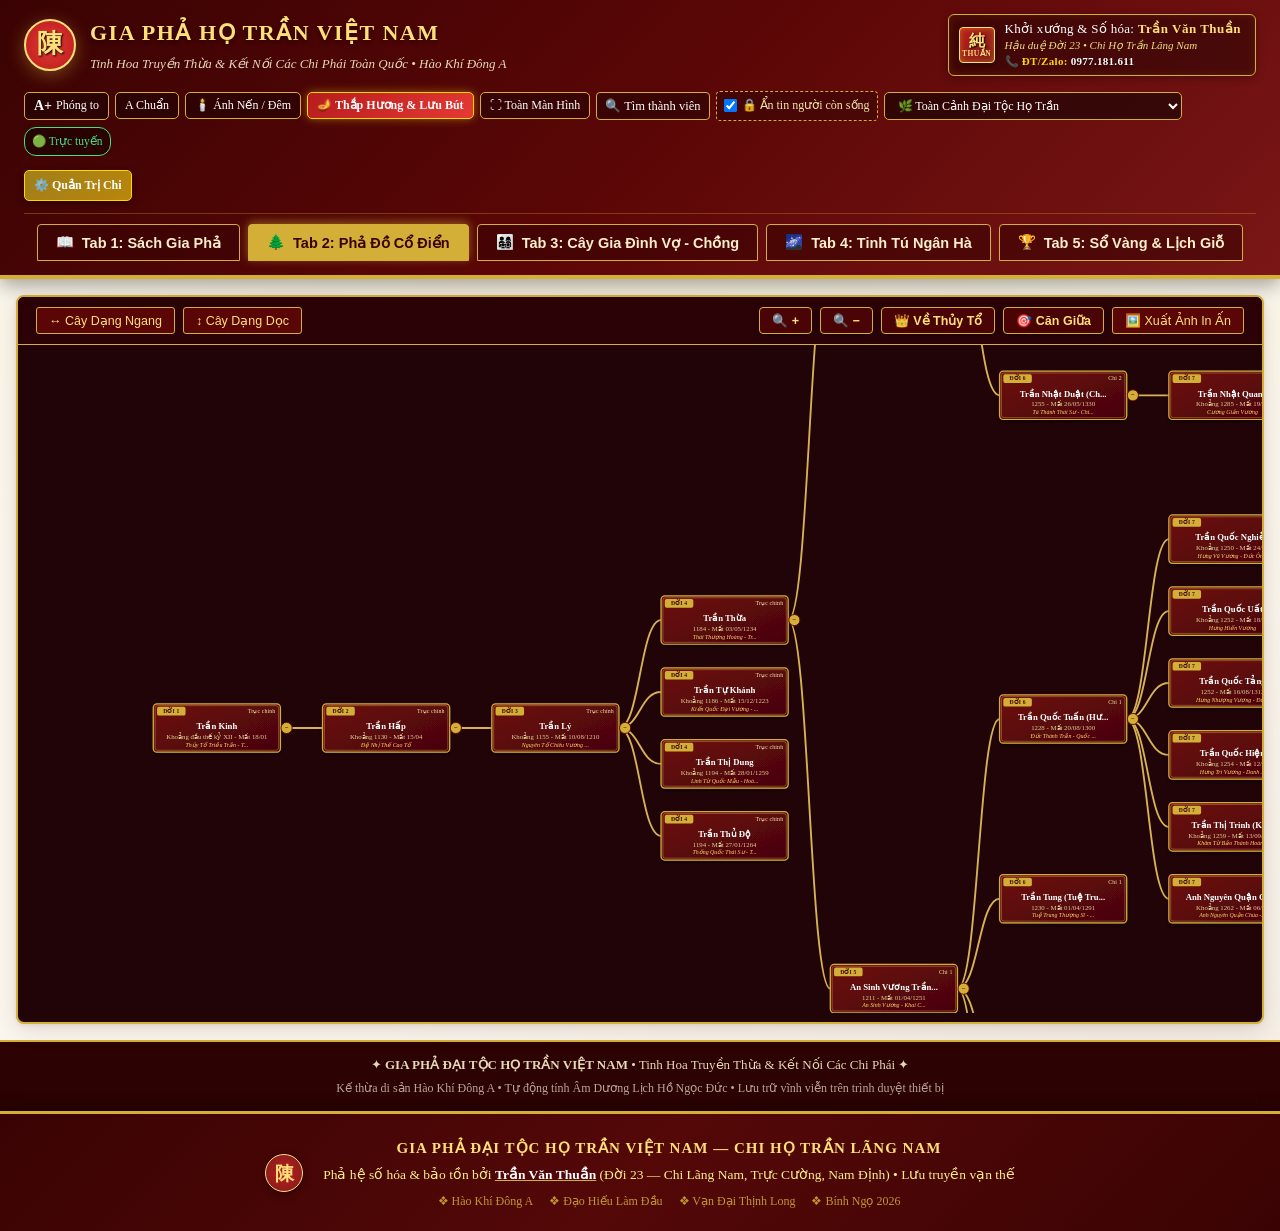
<file: index.html>
<!DOCTYPE html>
<html lang="vi">
<head>
    <meta charset="UTF-8">
    <meta name="viewport" content="width=device-width, initial-scale=1.0, maximum-scale=5.0, user-scalable=yes, viewport-fit=cover">
    <title>GIA PHẢ HỌ TRẦN VIỆT NAM — Tinh Hoa Truyền Thừa & Kết Nối Các Chi Phái</title>
    
    <!-- PWA Web App Manifest & Icons -->
    <link rel="manifest" href="manifest.json">
    <link rel="icon" type="image/svg+xml" href="assets/icon_seal.svg">
    <link rel="alternate icon" href="favicon.ico">
    <link rel="apple-touch-icon" href="assets/icon_192.png">
    <meta name="theme-color" content="#5b0606">
    <meta name="description" content="GIA PHẢ HỌ TRẦN VIỆT NAM — Ứng dụng gia phả số đa nhánh hoạt động 100% ngoại tuyến, kết nối các chi họ Trần toàn quốc.">

    <!-- CSS Modules -->
    <link rel="stylesheet" href="css/style.css">
    <link rel="stylesheet" href="css/modal.css">
    <link rel="stylesheet" href="css/responsive.css">
</head>
<body>

    <!-- ================= HEADER SƠN SON THIẾP VÀNG ================= -->
    <header class="app-header">
        <div class="header-top">
            <div class="brand-section">
                <div class="brand-seal" title="Ấn Tín Họ Trần">
                    <span>陳</span>
                </div>
                <div class="brand-text">
                    <h1>GIA PHẢ HỌ TRẦN VIỆT NAM</h1>
                    <div class="brand-sub">Tinh Hoa Truyền Thừa & Kết Nối Các Chi Phái Toàn Quốc • Hào Khí Đông A</div>
                </div>
            </div>

            <!-- HUY HIỆU TÁC GIẢ GÓC TRÊN BÊN PHẢI (CÂN ĐỐI VỚI ẤN TRÒN CHỮ TRẦN) -->
            <div class="header-author-badge" title="Tác giả khởi xướng &amp; số hóa gia phả">
                <div class="author-seal-square">
                    <span class="seal-char-han">純</span>
                    <span class="seal-sub">THUẦN</span>
                </div>
                <div class="author-badge-text">
                    <div class="author-title">Khởi xướng &amp; Số hóa: <strong class="author-name">Trần Văn Thuần</strong></div>
                    <div class="author-sub">Hậu duệ Đời 23 • Chi Họ Trần Lãng Nam</div>
                    <div class="author-phone">
                        <a href="tel:0977181611" class="author-phone-link" title="Bấm để gọi điện hoặc kết nối Zalo Trần Văn Thuần">📞 ĐT/Zalo: <strong>0977.181.611</strong></a>
                    </div>
                </div>
            </div>

            <!-- THANH TIỆN ÍCH THÔNG MINH -->
            <div class="utility-toolbar">
                <!-- Tăng cỡ chữ người cao tuổi -->
                <button class="util-btn" id="btn-font-plus" title="Tăng kích thước chữ cho người lớn tuổi">
                    <span id="font-size-indicator" style="font-weight: bold; font-size: 14px;">A+</span> Phóng to
                </button>
                <button class="util-btn" id="btn-font-reset" title="Khôi phục cỡ chữ chuẩn">
                    A Chuẩn
                </button>

                <!-- Chế độ Ánh nến ban đêm -->
                <button class="util-btn" id="btn-dark-mode" title="Chuyển chế độ đọc ban đêm / ánh nến">
                    🕯️ Ánh Nến / Đêm
                </button>

                <!-- Thắp hương & Lưu bút online -->
                <button class="util-btn util-btn-incense" id="btn-open-incense" title="Không gian tâm linh bàn thờ tổ">
                    🪔 Thắp Hương & Lưu Bút
                </button>

                <!-- Trình chiếu toàn màn hình -->
                <button class="util-btn" id="btn-fullscreen" title="Trình chiếu toàn màn hình tivi / máy chiếu">
                    ⛶ Toàn Màn Hình
                </button>

                <!-- NÚT TÌM KIẾM NHANH THÀNH VIÊN SỔ XUỐNG THÔNG MINH -->
                <div class="quick-search-wrapper" id="quick-search-wrapper">
                    <button type="button" class="util-btn util-btn-search" id="btn-toggle-quick-search" title="Mở ô tìm nhanh thành viên">
                        🔍 Tìm thành viên
                    </button>

                    <!-- Khung tìm kiếm sổ xuống gọn gàng (Popover) -->
                    <div class="quick-search-popover" id="quick-search-popover" style="display: none;">
                        <div class="quick-search-popover-header">
                            <span class="popover-title">🔍 Tìm Thành Viên Gia Phả</span>
                            <button type="button" class="popover-close-btn" id="btn-close-quick-search" title="Đóng ô tìm kiếm (ESC)">✕</button>
                        </div>
                        <div class="quick-search-box">
                            <input type="text" id="header-quick-search-input" class="quick-search-input" placeholder="Nhập tên cần tìm (VD: Trần Văn Thuần, Trần Văn Khiên)..." autocomplete="off" spellcheck="false" />
                            <button type="button" class="quick-search-clear-btn" id="btn-clear-search" title="Xóa ô tìm kiếm" style="display: none;">✕</button>
                        </div>
                        <!-- Danh sách thả xuống kết quả trực quan -->
                        <div class="quick-search-dropdown" id="quick-search-dropdown" style="display: none;"></div>
                    </div>
                </div>

                <!-- Công tắc bảo mật người còn sống -->
                <label class="privacy-toggle" title="Tự động ẩn ngày tháng sinh của thế hệ còn sống để bảo vệ quyền riêng tư">
                    <input type="checkbox" id="chk-privacy-mode" checked>
                    <span>🔒 Ẩn tin người còn sống</span>
                </label>

                <!-- Bộ lọc Chi nhánh toàn cục -->
                <select id="global-branch-select" class="util-btn" style="background: rgba(0,0,0,0.5); cursor: pointer;" title="Lọc nhanh phả hệ theo từng Chi/Nhánh">
                    <option value="Tất cả">🌿 Toàn Cảnh Đại Tộc Họ Trần</option>
                    <option value="Chi Lãng Nam">🌾 Chi Họ Trần Lãng Nam (Đời 1 - 24)</option>
                    <option value="Chi Cụ Chí Hòa">🏡 Phân Nhánh Cụ Chí Hòa (Đời 20 - 24)</option>
                    <option value="Chi Cụ Chí Hòa - Nhánh ông Long">🔹 Nhánh ông Long (Đời 21 - 23)</option>
                    <option value="Chi Cụ Chí Hòa - Nhánh ông Thịnh">🔹 Nhánh ông Thịnh (Đời 21 - 23)</option>
                    <option value="Chi Cụ Chí Hòa - Nhánh ông Vượng">🔹 Nhánh ông Vượng (Đời 21 - 24)</option>
                    <option value="Trục chính">🏛️ Trục Chính Sử Triều Trần</option>
                    <option value="Chi 1">⚔️ Chi 1 (An Sinh Vương & Hưng Đạo Vương)</option>
                    <option value="Chi 2">📜 Chi 2 (Chiêu Minh Vương & Chiêu Văn Vương)</option>
                </select>

                <!-- Trạng thái mạng -->
                <span id="network-status-badge" class="network-badge online">🟢 Trực tuyến</span>

                <!-- DÒNG 2: NÚT QUẢN TRỊ CHI NẰM GỌN GÀNG ĐẦU DÒNG BÊN TRÁI -->
                <div class="toolbar-break-line"></div>
                <a href="admin.html" class="util-btn util-btn-admin-row2" title="Trang quản trị cập nhật Excel và phân quyền từng chi">
                    ⚙️ Quản Trị Chi
                </a>
            </div>
        </div>

        <!-- THANH 5 TAB ĐIỀU HƯỚNG HIỂN THỊ CHÍNH -->
        <nav class="main-nav-bar">
            <button class="main-nav-item" id="nav-btn-book" onclick="window.switchTab('book')">
                <span>📖</span> Tab 1: Sách Gia Phả
            </button>
            <button class="main-nav-item active" id="nav-btn-tree" onclick="window.switchTab('tree')">
                <span>🌲</span> Tab 2: Phả Đồ Cổ Điển
            </button>
            <button class="main-nav-item" id="nav-btn-family" onclick="window.switchTab('family')">
                <span>👨‍👩‍👧‍👦</span> Tab 3: Cây Gia Đình Vợ - Chồng
            </button>
            <button class="main-nav-item" id="nav-btn-galaxy" onclick="window.switchTab('galaxy')">
                <span>🌌</span> Tab 4: Tinh Tú Ngân Hà
            </button>
            <button class="main-nav-item" id="nav-btn-golden" onclick="window.switchTab('golden')">
                <span>🏆</span> Tab 5: Sổ Vàng & Lịch Giỗ
            </button>
        </nav>
    </header>

    <!-- ================= KHU VỰC HIỂN THỊ 5 TAB ================= -->
    <main class="main-content-area">
        
        <!-- TAB 1: SÁCH GIA PHẢ CỔ TRUYỀN -->
        <div class="tab-pane" id="pane-book">
            <div id="book-container"></div>
        </div>

        <!-- TAB 2: PHẢ ĐỒ CỔ ĐIỂN (D3.JS TREE) -->
        <div class="tab-pane active" id="pane-tree">
            <div class="tree-wrapper">
                <div class="tree-control-bar">
                    <div class="tree-control-group">
                        <button class="btn-royal-sm" onclick="window.classicTree.setOrientation('horizontal')">↔️ Cây Dạng Ngang</button>
                        <button class="btn-royal-sm" onclick="window.classicTree.setOrientation('vertical')">↕️ Cây Dạng Dọc</button>
                    </div>
                    <div class="tree-control-group">
                        <button class="btn-royal-sm-outline" onclick="window.classicTree.zoomIn()" title="Phóng to">🔍 +</button>
                        <button class="btn-royal-sm-outline" onclick="window.classicTree.zoomOut()" title="Thu nhỏ">🔍 −</button>
                        <button class="btn-royal-sm-outline" onclick="window.classicTree.focusAncestorsView(true)" title="Định vị rõ nét về Đức Thủy Tổ và các đời đầu">👑 Về Thủy Tổ</button>
                        <button class="btn-royal-sm-outline" onclick="window.classicTree.resetZoom()" title="Căn giữa toàn cảnh 24 đời">🎯 Căn Giữa</button>
                        <button class="btn-royal-sm" onclick="window.classicTree.exportHighResImage()" title="Tải ảnh PNG độ nét cao để in ấn">🖼️ Xuất Ảnh In Ấn</button>
                    </div>
                </div>
                <div id="tree-container" class="tree-viewport-area"></div>
            </div>
        </div>

        <!-- TAB 3: CÂY GIA ĐÌNH VỢ - CHỒNG (SONG SONG) -->
        <div class="tab-pane" id="pane-family">
            <div class="family-view-layout">
                <div id="family-chart-container"></div>
                <div id="family-detail-panel" class="family-detail-wrapper"></div>
            </div>
        </div>

        <!-- TAB 4: TINH TÚ NGÂN HÀ -->
        <div class="tab-pane" id="pane-galaxy">
            <div class="galaxy-wrapper">
                <div class="galaxy-control-bar">
                    <div class="tree-control-group">
                        <button class="btn-royal-sm" onclick="window.galaxyOrbit.setMode('orbit')">🪐 Quỹ Đạo Đồng Tâm</button>
                        <button class="btn-royal-sm" onclick="window.galaxyOrbit.setMode('force')">⚡ Mạng Lưới Trọng Lực Kéo Thả</button>
                    </div>
                    <div class="tree-control-group">
                        <button class="btn-royal-sm-outline" onclick="window.galaxyOrbit.zoomIn()" title="Phóng to">🔍 +</button>
                        <button class="btn-royal-sm-outline" onclick="window.galaxyOrbit.zoomOut()" title="Thu nhỏ">🔍 −</button>
                        <button class="btn-royal-sm-outline" onclick="window.galaxyOrbit.resetZoom(true)" title="Căn giữa ngân hà">🎯 Căn Giữa</button>
                    </div>
                </div>
                <div id="galaxy-container" class="galaxy-viewport-area"></div>
            </div>
        </div>

        <!-- TAB 5: SỔ VÀNG, TRA CỨU & LỊCH GIỖ THÔNG MINH -->
        <div class="tab-pane" id="pane-golden">
            <div id="golden-container"></div>
        </div>

    </main>

    <!-- ================= FOOTER ================= -->
    <footer class="app-footer">
        <p>✦ <strong>GIA PHẢ ĐẠI TỘC HỌ TRẦN VIỆT NAM</strong> • Tinh Hoa Truyền Thừa & Kết Nối Các Chi Phái ✦</p>
        <p style="font-size: 12px; margin-top: 4px; color: #baa599;">Kế thừa di sản Hào Khí Đông A • Tự động tính Âm Dương Lịch Hồ Ngọc Đức • Lưu trữ vĩnh viễn trên trình duyệt thiết bị</p>
    </footer>

    <!-- ================= MODAL XEM CHI TIẾT BIA KÝ ================= -->
    <div class="modal-overlay" id="member-detail-modal">
        <div class="modal-container">
            <button class="modal-close-btn">&times;</button>
            <div class="modal-body" id="modal-detail-body"></div>
        </div>
    </div>

    <!-- ================= MODAL BÀN THỜ TÂM LINH & LƯU BÚT ================= -->
    <div class="modal-overlay" id="incense-modal">
        <div class="modal-container incense-modal-container">
            <button class="modal-close-btn">&times;</button>
            <div class="modal-body">
                <!-- KHÔNG GIAN BÀN THỜ TỔ TIÊN -->
                <div class="incense-altar-scene">
                    <div class="altar-table-top">LƯU ĐỨC TRƯỜNG TỒN • VẠN THẾ ANH LINH</div>
                    <div class="altar-table-sub">Trước linh đài trang nghiêm, con cháu dâng nén tâm hương tưởng nhớ Tiên Tổ</div>
                    
                    <div class="altar-items-row">
                        <div class="candle-left" title="Đèn cầy đỏ quang minh">🕯️</div>
                        <div class="incense-burner-visual">
                            <div class="smoke-stream">
                                <svg viewBox="0 0 100 100" fill="none" xmlns="http://www.w3.org/2000/svg">
                                    <path d="M50 80 Q40 50 60 30 T50 0" stroke="rgba(255,255,255,0.7)" stroke-width="4" fill="none"/>
                                    <path d="M45 80 Q35 55 55 35 T45 5" stroke="rgba(255,255,255,0.5)" stroke-width="3" fill="none"/>
                                </svg>
                            </div>
                            <div class="incense-sticks">
                                <div class="stick"></div>
                                <div class="stick" style="height: 40px;"></div>
                                <div class="stick"></div>
                            </div>
                            <div class="burner-pot" title="Lư hương đồng bát bửu">🏺</div>
                        </div>
                        <div class="candle-right" title="Đèn cầy đỏ quang minh">🕯️</div>
                    </div>

                    <button class="btn-royal" id="btn-sound-bell">🔔 Gõ Chuông Gia Trì</button>
                </div>

                <!-- FORM DÂNG HƯƠNG & DANH SÁCH LƯU BÚT -->
                <div class="incense-form-grid">
                    <!-- Form -->
                    <div class="incense-form-block">
                        <h4>✍️ KÍNH DÂNG NÉN HƯƠNG & GHI LƯU BÚT</h4>
                        <form id="form-light-incense">
                            <div class="form-group">
                                <label>Họ và tên con cháu:</label>
                                <input type="text" id="incense-sender-name" class="form-control" placeholder="Ví dụ: Trần Văn Thuần..." required>
                            </div>
                            <div class="form-group">
                                <label>Thuộc Chi / Nhánh / Nơi cư ngụ:</label>
                                <input type="text" id="incense-sender-branch" class="form-control" placeholder="Ví dụ: Chi Lãng Nam - Ninh Bình / Hà Nội" required>
                            </div>
                            <div class="form-group">
                                <label>Lời triên & Nguyện ước dòng họ:</label>
                                <textarea id="incense-prayer-text" class="form-control" placeholder="Kính cẩn bái tạ công đức tổ tiên, nguyện cầu gia tộc hưng thịnh..." required></textarea>
                            </div>
                            <button type="submit" class="btn-royal w-100" style="margin-top: 8px;">🪔 Thành Kính Thắp Hương & Lưu Bút</button>
                        </form>
                    </div>

                    <!-- Danh sách lưu bút -->
                    <div class="incense-form-block">
                        <h4>📜 LƯU BÚT HỌ TỘC TỪ MUÔN PHƯƠNG</h4>
                        <div id="incense-guestbook-list" class="guestbook-list-container">
                            <!-- Nạp động bằng JavaScript -->
                        </div>
                    </div>
                </div>
            </div>
        </div>
    </div>

    <!-- ================= DẢI CHÂN TRANG FOOTER HOÀNG GIA ================= -->
    <footer class="app-royal-footer">
        <div class="footer-inner">
            <div class="footer-seal-mini" title="Ấn Tín Họ Trần">陳</div>
            <div class="footer-text-content">
                <p class="footer-main-text">
                    GIA PHẢ ĐẠI TỘC HỌ TRẦN VIỆT NAM — CHI HỌ TRẦN LÃNG NAM
                </p>
                <p class="footer-copyright">
                    Phả hệ số hóa &amp; bảo tồn bởi <strong>Trần Văn Thuần</strong> (Đời 23 — Chi Lãng Nam, Trực Cường, Nam Định) • Lưu truyền vạn thế
                </p>
                <div class="footer-tags">
                    <span>❖ Hào Khí Đông A</span>
                    <span>❖ Đạo Hiếu Làm Đầu</span>
                    <span>❖ Vạn Đại Thịnh Long</span>
                    <span>❖ Bính Ngọ 2026</span>
                </div>
            </div>
        </div>
    </footer>

    <!-- Chân trang dành riêng cho bản in A4 -->
    <div class="print-only-footer">
        Phả hệ số hóa &amp; bảo tồn bởi Trần Văn Thuần (Đời 23 — Chi Lãng Nam, Trực Cường, Nam Định) • Lưu truyền vạn thế
    </div>

    <!-- ================= MODAL XÁC THỰC MÃ PIN NHANH (SỬA TẠI CHỖ) ================= -->
    <div class="modal-overlay" id="modal-quick-auth">
        <div class="modal-container quick-auth-box">
            <button class="modal-close-btn">&times;</button>
            <div class="modal-body">
                <h3 class="text-gold" style="font-size: 20px; margin-bottom: 6px;">🔐 XÁC THỰC QUYỀN CHỈNH SỬA</h3>
                <p style="font-size: 13.5px; color: var(--text-muted); margin-bottom: 12px;">
                    Nhập mã PIN của Đại Tộc, Trưởng Chi hoặc Trưởng Cành để sửa thành viên này.
                </p>

                <form id="form-quick-auth">
                    <input type="password" id="input-quick-auth-pin" class="quick-pin-display" maxlength="16" placeholder="Nhập mật khẩu..." required autofocus>
                    <div style="display: flex; gap: 8px; margin-top: 6px;">
                        <button type="submit" class="btn-royal w-100" style="padding: 10px; font-size: 15px;">
                            Xác Thực Ngay
                        </button>
                    </div>
                </form>

                <div style="margin-top: 12px; display: flex; justify-content: space-between; align-items: center; font-size: 13px;">
                    <a href="javascript:void(0)" id="link-open-forgot-pin" style="color: var(--primary-red); text-decoration: underline; font-weight: bold;">
                        ❓ Quên mật khẩu? Tự đặt lại ngay
                    </a>
                    <span id="quick-auth-status-tag" style="font-size: 12px; color: #16a34a; font-weight: bold;"></span>
                </div>
            </div>
        </div>
    </div>

    <!-- ================= MODAL CHỈNH SỬA TẠI CHỖ (PHÂN QUYỀN) ================= -->
    <div class="modal-overlay" id="modal-quick-edit">
        <div class="modal-container quick-edit-container">
            <button class="modal-close-btn">&times;</button>
            <div class="modal-body">
                <div class="quick-edit-header-bar">
                    <div>
                        <h3 class="text-gold" style="margin: 0; font-size: 20px; font-family: var(--font-royal);">
                            ✏️ CẬP NHẬT THÀNH VIÊN TẠI CHỖ
                        </h3>
                        <div style="font-size: 13px; color: var(--text-muted); margin-top: 4px;">
                            Người thực hiện: <strong id="quick-edit-user-role" class="text-gold">Admin</strong>
                        </div>
                    </div>
                    <div id="quick-edit-branch-tag" class="quick-edit-target-badge">
                        Nhánh phụ trách
                    </div>
                </div>

                <form id="form-quick-edit">
                    <input type="hidden" id="quick-edit-id">
                    <input type="hidden" id="quick-edit-parent-id">

                    <!-- PHẦN 1: THÔNG TIN NHÂN THÂN -->
                    <div class="quick-edit-form-section">
                        <div class="quick-edit-form-title">
                            <span>👤 1. HỌ TÊN, THẾ THỨ & TÌNH TRẠNG SINH TỬ</span>
                        </div>
                        
                        <div style="display: grid; grid-template-columns: 2fr 1fr 1fr; gap: 12px;">
                            <div class="form-group">
                                <label><strong>Họ và Tên (*)</strong>:</label>
                                <input type="text" id="qe-ho-ten" class="form-control" required style="font-weight: bold; font-size: 15px;">
                            </div>
                            <div class="form-group">
                                <label>Giới tính (*):</label>
                                <select id="qe-gioi-tinh" class="form-control">
                                    <option value="Nam">Nam 👨</option>
                                    <option value="Nữ">Nữ 👩</option>
                                </select>
                            </div>
                            <div class="form-group">
                                <label>Thế hệ (Đời thứ):</label>
                                <input type="number" id="qe-doi-thu" class="form-control" min="1" max="50" required>
                            </div>
                        </div>

                        <div style="display: grid; grid-template-columns: 1.5fr 1fr 1fr; gap: 12px; margin-top: 10px; align-items: start;">
                            <div class="form-group">
                                <label>Tình trạng sinh tử (*):</label>
                                <div style="display: flex; gap: 12px; margin-top: 4px;">
                                    <label style="display: inline-flex; align-items: center; gap: 4px; cursor: pointer;">
                                        <input type="radio" name="qe_status_radio" id="qe-status-alive" value="alive">
                                        <span style="color: #16a34a; font-weight: bold;">🟢 Còn sống</span>
                                    </label>
                                    <label style="display: inline-flex; align-items: center; gap: 4px; cursor: pointer;">
                                        <input type="radio" name="qe_status_radio" id="qe-status-deceased" value="deceased">
                                        <span style="color: #dc2626; font-weight: bold;">🕊️ Đã khuất</span>
                                    </label>
                                </div>
                            </div>
                            <div class="form-group">
                                <label>Năm sinh / Ngày sinh:</label>
                                <input type="text" id="qe-ngay-sinh" class="form-control" placeholder="1980 hoặc 15/08/1980">
                            </div>
                            <div class="form-group" id="wrap-qe-ngay-mat">
                                <label>Ngày kỵ giỗ (Âm lịch):</label>
                                <input type="text" id="qe-ngay-mat-am" class="form-control" placeholder="Ví dụ: 18/01">
                            </div>
                        </div>
                    </div>

                    <!-- PHẦN 2: CHI PHÁI & GIA ĐÌNH -->
                    <div class="quick-edit-form-section">
                        <div class="quick-edit-form-title">
                            <span>🌿 2. CHI PHÁI, HÔN PHỐI & MỘ PHẦN</span>
                        </div>

                        <div style="display: grid; grid-template-columns: 1.5fr 1.5fr; gap: 12px;">
                            <div class="form-group">
                                <label>Chi nhánh / Cành (*):</label>
                                <input type="text" id="qe-chi-nhanh" class="form-control" required>
                            </div>
                            <div class="form-group">
                                <label>Tự hiệu / Thứ bậc:</label>
                                <input type="text" id="qe-ten-hieu" class="form-control" placeholder="Trưởng nam, Thứ nam, Ông...">
                            </div>
                        </div>

                        <div style="display: grid; grid-template-columns: 1fr 1fr; gap: 12px; margin-top: 10px;">
                            <div class="form-group">
                                <label>Phối ngẫu (Vợ / Chồng):</label>
                                <input type="text" id="qe-vo-chong" class="form-control" placeholder="Họ tên vợ/chồng, năm sinh...">
                            </div>
                            <div class="form-group">
                                <label>Nơi an nghỉ / Mộ phần / Cư ngụ:</label>
                                <input type="text" id="qe-mo-phan" class="form-control" placeholder="Nơi an táng hoặc nơi ở hiện nay...">
                            </div>
                        </div>
                    </div>

                    <!-- PHẦN 3: TIỂU SỬ & CÔNG ĐỨC -->
                    <div class="quick-edit-form-section">
                        <div class="quick-edit-form-title">
                            <span>📜 3. HỌC VỊ, TIỂU SỬ & CÔNG ĐỨC (SỔ VÀNG)</span>
                        </div>

                        <div class="form-group">
                            <label>Học vị / Học hàm / Chức danh / Nghề nghiệp:</label>
                            <input type="text" id="qe-danh-hieu" class="form-control" placeholder="Ví dụ: Kỹ sư, Cử nhân, Doanh nhân... (Vinh danh Sổ Vàng)">
                        </div>

                        <div class="form-group" style="margin-top: 8px;">
                            <label>Tiểu sử tóm tắt & Hành trạng:</label>
                            <textarea id="qe-tieu-su" class="form-control" rows="2" placeholder="Ghi chép công đức, học vấn, sự nghiệp..."></textarea>
                        </div>

                        <div class="form-group" style="margin-top: 8px;">
                            <label>Công đức với dòng họ & Quê hương:</label>
                            <textarea id="qe-cong-duc" class="form-control" rows="2" placeholder="Đóng góp xây dựng từ đường, quỹ khuyến học..."></textarea>
                        </div>
                    </div>

                    <!-- HÀNG NÚT BẤM TIỆN ÍCH -->
                    <div style="display: flex; gap: 10px; justify-content: space-between; align-items: center; margin-top: 16px; flex-wrap: wrap;">
                        <button type="button" class="btn-royal-sm" id="btn-qe-add-child" style="background: #0284c7; border-color: #38bdf8;">
                            ➕ Thêm Con Cho Vị Này
                        </button>

                        <div style="display: flex; gap: 10px;">
                            <button type="button" class="btn-royal-outline" onclick="window.closeAllModals()">
                                ✖ Hủy Bỏ
                            </button>
                            <button type="submit" class="btn-royal" style="background: linear-gradient(135deg, #059669 0%, #10b981 100%); border-color: #6ee7b7; padding: 10px 22px;">
                                💾 LƯU THAY ĐỔI VÀO PHẢ HỆ
                            </button>
                        </div>
                    </div>
                </form>

                <!-- KHU VỰC XUẤT GÓI ĐỒNG BỘ ZALO SAU KHI SỬA -->
                <div id="quick-edit-zalo-panel" style="display: none; margin-top: 18px; padding: 12px; background: rgba(5, 150, 105, 0.1); border: 1.5px solid #10b981; border-radius: 6px; text-align: center;">
                    <span style="color: #065f46; font-weight: bold; font-size: 14px;">✅ Đã lưu thay đổi vào cơ sở dữ liệu thiết bị!</span>
                    <div style="margin-top: 8px; display: flex; justify-content: center; gap: 10px; flex-wrap: wrap;">
                        <button type="button" class="btn-royal-sm" id="btn-export-zalo-quick" style="background: #2563eb; border-color: #60a5fa;">
                            📥 Tải Gói Dữ Liệu Mới Gửi Zalo Cho Tổng Quản
                        </button>
                    </div>
                </div>

            </div>
        </div>
    </div>

    <!-- ================= MODAL HỖ TRỢ QUÊN MẬT KHẨU (THÂN THIỆN CHO NGƯỜI CAO TUỔI) ================= -->
    <div class="modal-overlay" id="modal-forgot-support">
        <div class="modal-container" style="max-width: 500px; text-align: center; padding: 26px; background: var(--paper-card); border: 2.5px solid var(--gold); border-radius: 8px;">
            <button class="modal-close-btn">&times;</button>
            <div style="font-size: 38px; margin-bottom: 6px;">🔐</div>
            <h3 class="text-gold" style="font-family: var(--font-royal); font-size: 21px; margin-bottom: 14px;">
                HỖ TRỢ CẤP LẠI MẬT KHẨU
            </h3>
            <div style="font-size: 14.5px; line-height: 1.85; color: var(--text-dark); text-align: justify; margin-bottom: 22px; background: rgba(212, 175, 55, 0.12); padding: 14px 18px; border-radius: 6px; border: 1px dashed var(--gold);">
                Để đảm bảo an toàn dữ liệu gia phả, khi quên mật khẩu vui lòng liên hệ trực tiếp <strong>Tổng Quản Trần Văn Thuần (ĐT/Zalo: 0977.181.611)</strong> hoặc Trưởng Chi/Nhánh đã cấp quyền cho quý vị để được cấp lại mật khẩu mới ngay lập tức.
            </div>
            <div style="display: flex; gap: 12px; justify-content: center; flex-wrap: wrap;">
                <a href="tel:0977181611" class="btn-royal" style="padding: 10px 20px; text-decoration: none; display: inline-flex; align-items: center; gap: 6px; font-size: 14.5px;">
                    📞 Bấm Gọi: 0977.181.611
                </a>
                <a href="https://zalo.me/0977181611" target="_blank" rel="noopener noreferrer" class="btn-royal-outline" style="padding: 10px 18px; text-decoration: none; display: inline-flex; align-items: center; gap: 6px; font-size: 14.5px; border-color: #0284c7; color: #0284c7;">
                    💬 Nhắn Tin Zalo Nhanh
                </a>
            </div>
        </div>
    </div>

    <!-- ================= MODAL QUÊN MÃ PIN & TỰ ĐẶT LẠI (SERVERLESS) ================= -->
    <div class="modal-overlay" id="modal-quick-reset-pin">
        <div class="modal-container" style="max-width: 520px; background: var(--paper-card); border: 2.5px solid var(--gold);">
            <button class="modal-close-btn">&times;</button>
            <div class="modal-body">
                <h3 class="text-gold" style="font-size: 20px; margin-bottom: 6px; text-align: center;">
                    🔑 TỰ ĐẶT LẠI MÃ PIN AN TOÀN
                </h3>
                <p style="font-size: 13.5px; color: var(--text-muted); text-align: center; margin-bottom: 14px;">
                    Sử dụng Câu hỏi bí mật hoặc Mã khôi phục 6 ký tự để tự đặt lại PIN mới.
                </p>

                <!-- Bước 1: Chọn tài khoản -->
                <div class="form-group">
                    <label><strong>Chọn vai trò quản trị của bạn:</strong></label>
                    <select id="reset-account-select" class="form-control" style="font-weight: bold;">
                        <option value="tong_quan">👑 Tổng Quản Đại Tộc (Trần Văn Thuần)</option>
                        <option value="truong_chi_langnam">🌾 Trưởng Chi Họ Trần Lãng Nam</option>
                        <option value="canh_long">🔹 Trưởng Cành Cụ Long</option>
                        <option value="canh_thinh">🔹 Trưởng Cành Cụ Thịnh</option>
                        <option value="canh_vuong">🔹 Trưởng Cành Cụ Vượng</option>
                    </select>
                </div>

                <!-- Phương thức khôi phục: Tabs -->
                <div style="display: flex; gap: 8px; margin: 14px 0;">
                    <button type="button" class="btn-royal-sm w-100" id="tab-btn-reset-question" style="background: #0284c7;">
                        ❓ Bằng Câu Hỏi Bí Mật
                    </button>
                    <button type="button" class="btn-royal-sm-outline w-100" id="tab-btn-reset-code">
                        🛡️ Bằng Mã Khôi Phục (6 ký tự)
                    </button>
                </div>

                <!-- Khung 1: Khôi phục bằng Câu hỏi bí mật -->
                <form id="form-reset-by-question">
                    <div class="form-group">
                        <label>Câu hỏi bí mật đã cài đặt:</label>
                        <div id="reset-display-question" style="font-size: 13.5px; font-weight: bold; color: var(--gold-dark); padding: 8px; background: rgba(212,175,55,0.15); border-radius: 4px;">
                            Đang tải câu hỏi...
                        </div>
                    </div>
                    <div class="form-group" style="margin-top: 10px;">
                        <label><strong>Câu trả lời của bạn (*)</strong>:</label>
                        <input type="text" id="reset-input-answer" class="form-control" placeholder="Nhập câu trả lời (không phân biệt dấu hay hoa thường)" required>
                    </div>
                    <div class="form-group" style="margin-top: 10px;">
                        <label><strong>Mật khẩu mới muốn đặt (từ 6 - 16 ký tự) (*)</strong>:</label>
                        <input type="password" id="reset-input-new-pin-q" class="form-control" maxlength="16" placeholder="Nhập mật khẩu mới..." required style="font-size: 18px; letter-spacing: 4px; text-align: center;">
                    </div>
                    <button type="submit" class="btn-royal w-100" style="margin-top: 16px; padding: 10px;">
                        ✅ Đặt Lại Mật Khẩu Ngay
                    </button>
                </form>

                <!-- Khung 2: Khôi phục bằng Mã 6 ký tự -->
                <form id="form-reset-by-code" style="display: none;">
                    <div class="form-group">
                        <label><strong>Mã khôi phục 6 ký tự (đã lưu khi thiết lập) (*)</strong>:</label>
                        <input type="text" id="reset-input-code" class="form-control" maxlength="8" placeholder="Ví dụ: TR8888 hoặc LN3333" required style="text-transform: uppercase; font-size: 18px; letter-spacing: 4px; text-align: center; font-weight: bold;">
                        <small style="color: var(--text-muted); font-size: 12px; display: block; margin-top: 4px;">
                            💡 Mã được in trên Thẻ Khôi Phục hoặc do cấp trên cấp lại.
                        </small>
                    </div>
                    <div class="form-group" style="margin-top: 10px;">
                        <label><strong>Mật khẩu mới muốn đặt (từ 6 - 16 ký tự) (*)</strong>:</label>
                        <input type="password" id="reset-input-new-pin-c" class="form-control" maxlength="16" placeholder="Nhập mật khẩu mới..." required style="font-size: 18px; letter-spacing: 4px; text-align: center;">
                    </div>
                    <button type="submit" class="btn-royal w-100" style="margin-top: 16px; padding: 10px;">
                        ✅ Đặt Lại Mật Khẩu Ngay
                    </button>
                </form>

                <div style="margin-top: 14px; text-align: center; font-size: 12.5px; color: var(--text-muted);">
                    Nếu quên cả 2 phương thức, vui lòng liên hệ <strong>Tổng Quản Trần Văn Thuần</strong> (ĐT/Zalo: <a href="tel:0977181611" style="color: var(--primary-red); font-weight: bold; text-decoration: underline;">0977.181.611</a>) để được cấp lại mã kích hoạt trong Bảng Điều Phối.
                </div>
            </div>
        </div>
    </div>

    <!-- ================= MODAL BỔ SUNG SỬ LIỆU & GÓP Ý GIA PHẢ ================= -->
    <div class="modal-overlay" id="modal-contribute-history">
        <div class="modal-container" style="max-width: 580px;">
            <button class="modal-close-btn">&times;</button>
            <div class="modal-body" style="padding: 24px;">
                <div class="text-center" style="margin-bottom: 18px;">
                    <div style="font-size: 28px;">✍️</div>
                    <h3 class="text-gold" style="font-family: var(--font-royal); margin: 6px 0;">BỒI ĐẮP &amp; BỔ SUNG SỬ LIỆU GIA TỘC</h3>
                    <div style="font-size: 13px; color: var(--text-muted);">
                        Công trình mở phụng sự đạo hiếu — Chung tay cùng các bậc cao niên ghi chép vẹn toàn sử phả
                    </div>
                </div>

                <div style="background: rgba(212, 175, 55, 0.1); border: 1px dashed var(--gold); border-radius: 6px; padding: 12px 16px; margin-bottom: 16px;">
                    <div style="font-size: 13px; color: var(--gold-dark); font-weight: bold;">VỊ TIỀN NHÂN ĐƯỢC BỔ SUNG:</div>
                    <div id="contrib-member-info" style="font-size: 15px; font-weight: bold; color: var(--primary-red); margin-top: 2px;">—</div>
                    <div id="contrib-lack-hint" style="font-size: 12px; color: #92400e; margin-top: 4px; font-style: italic;"></div>
                </div>

                <form id="form-contribute-history">
                    <input type="hidden" id="contrib-member-id" value="">

                    <div style="display: grid; grid-template-columns: 1fr 1fr; gap: 12px;">
                        <div class="form-group">
                            <label><strong>Họ tên con cháu đóng góp (*)</strong>:</label>
                            <input type="text" id="contrib-sender-name" class="form-control" placeholder="Ví dụ: Trần Văn Long" required>
                        </div>
                        <div class="form-group">
                            <label><strong>Số điện thoại / Zalo (*)</strong>:</label>
                            <input type="text" id="contrib-sender-phone" class="form-control" placeholder="Ví dụ: 0912.345.678" required>
                        </div>
                    </div>

                    <div class="form-group" style="margin-top: 10px;">
                        <label><strong>Mối quan hệ / Thuộc Chi Nhánh nào</strong>:</label>
                        <input type="text" id="contrib-sender-branch" class="form-control" placeholder="Ví dụ: Hậu duệ Đời 24 • Nhánh ông Vượng">
                    </div>

                    <div class="form-group" style="margin-top: 10px;">
                        <label><strong>Nội dung sử liệu bổ sung / Giai thoại truyền thừa (*)</strong>:</label>
                        <textarea id="contrib-content" class="form-control" rows="4" placeholder="Kính ghi rõ: Năm sinh, ngày giỗ âm lịch, nơi an táng/mộ phần, tên phối ngẫu hoặc công đức của cụ..." required></textarea>
                    </div>

                    <button type="submit" class="btn-royal w-100" style="margin-top: 16px; padding: 11px; font-size: 14.5px;">
                        📜 Gửi Bổ Sung Sử Liệu Tới Ban Quản Trị
                    </button>
                </form>

                <div style="margin-top: 12px; text-align: center; font-size: 12px; color: var(--text-muted);">
                    ✦ Thông tin đóng góp sẽ được lưu vào Sổ Bồi Đắp Phả Ký và chuyển tới Ban Quản Trị thẩm định đưa vào chính phả.
                </div>
            </div>
        </div>
    </div>

    <!-- TOAST THÔNG BÁO NHANH TRÊN TRANG CHÍNH -->
    <div id="index-toast" class="admin-toast" style="display: none;">
        <span id="index-toast-icon">✅</span>
        <span id="index-toast-message">Đã lưu thay đổi thành công!</span>
    </div>

    <!-- ================= THƯ VIỆN JAVASCRIPT CỤC BỘ (100% OFFLINE) ================= -->
    <script src="libs/d3.min.js"></script>
    <script src="libs/xlsx.full.min.js"></script>

    <!-- ================= CÁC MODULE DỮ LIỆU ĐA NHÁNH ================= -->
    <script src="data/data_truc_chinh.js"></script>
    <script src="data/data_chi_1.js"></script>
    <script src="data/data_chi_2.js"></script>
    <script src="data/data_chi_lang_nam.js"></script>
    <script src="data/data_manager.js"></script>

    <!-- ================= CÁC MODULE ỨNG DỤNG ================= -->
    <script src="js/lunar.js"></script>
    <script src="js/idb-storage.js"></script>
    <script src="js/auth_manager.js"></script>
    <script src="js/tts-assistant.js?v=8"></script>
    <script src="js/tts-helper.js?v=8"></script>
    <script src="js/incense.js"></script>
    <script src="js/tree-classic.js"></script>
    <script src="js/family-chart.js"></script>
    <script src="js/galaxy-orbit.js"></script>
    <script src="js/book-view.js"></script>
    <script src="js/golden-search.js"></script>
    <script src="js/sync.js"></script>
    <script src="js/app.js?v=8"></script>

</body>
</html>
</file>
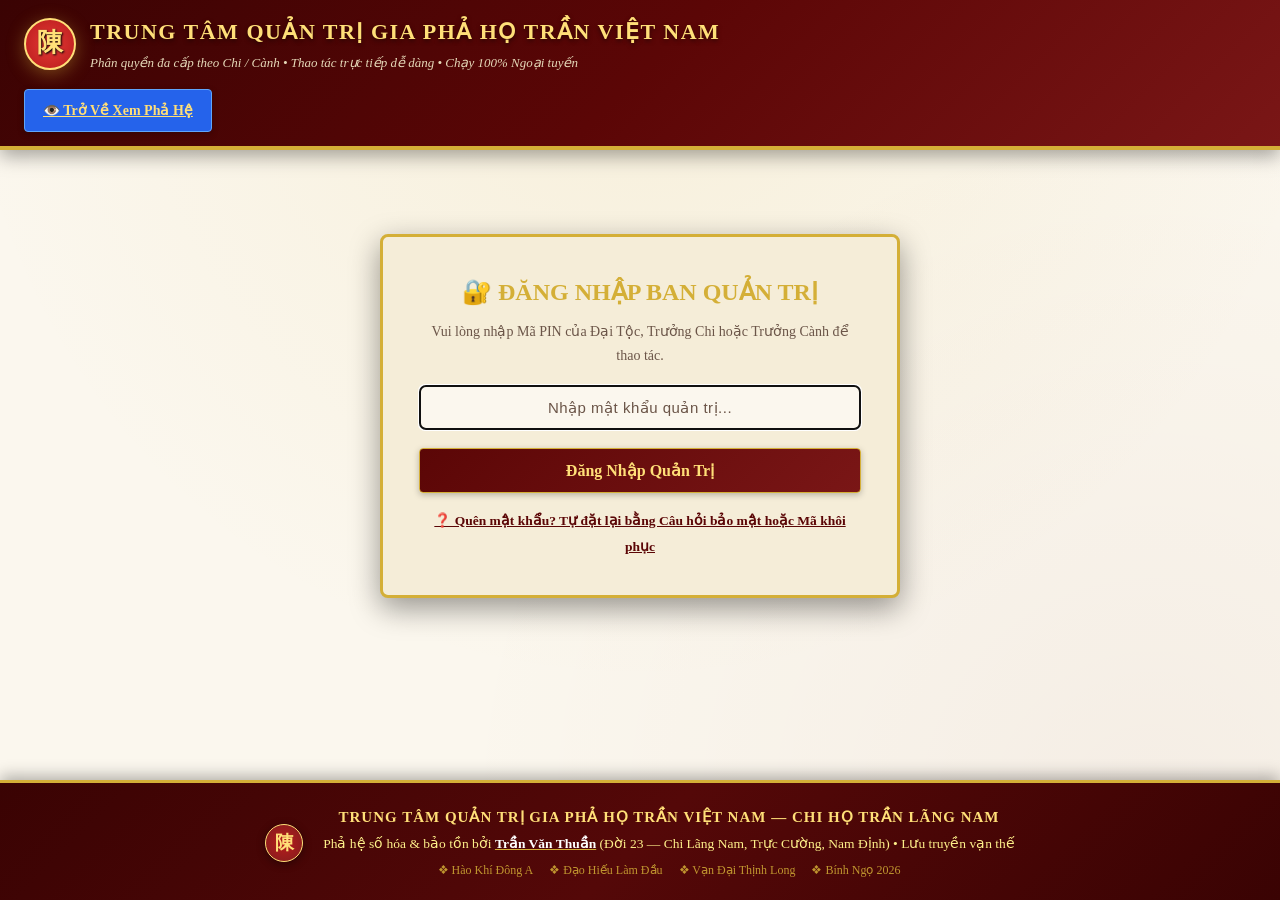
<file: admin.html>
<!DOCTYPE html>
<html lang="vi">
<head>
    <meta charset="UTF-8">
    <meta name="viewport" content="width=device-width, initial-scale=1.0, maximum-scale=5.0, user-scalable=yes, viewport-fit=cover">
    <title>QUẢN TRỊ GIA PHẢ HỌ TRẦN VIỆT NAM — PHÂN QUYỀN ĐA CHI</title>
    <link rel="manifest" href="manifest.json">
    <link rel="icon" type="image/svg+xml" href="assets/icon_seal.svg">
    <link rel="alternate icon" href="favicon.ico">
    <link rel="apple-touch-icon" href="assets/icon_192.png">
    <meta name="theme-color" content="#5b0606">
    
    <!-- CSS Modules -->
    <link rel="stylesheet" href="css/style.css">
    <link rel="stylesheet" href="css/modal.css">
    <link rel="stylesheet" href="css/responsive.css">

    <style>
        .admin-page-wrap {
            max-width: 1440px;
            margin: 24px auto;
            padding: 0 20px 60px;
        }

        .admin-login-box {
            max-width: 520px;
            margin: 60px auto;
            background: var(--paper-card);
            border: 3px solid var(--gold);
            border-radius: 8px;
            padding: 36px;
            text-align: center;
            box-shadow: 0 10px 30px rgba(0,0,0,0.4);
        }

        .login-pin-input {
            width: 100%;
            text-align: center;
            letter-spacing: 6px;
            font-size: 22px;
            font-weight: bold;
            padding: 12px;
            border: 2px solid var(--gold);
            border-radius: 6px;
            background: var(--paper-bg);
            color: var(--primary-red);
            margin: 18px 0;
        }

        .login-pin-input:placeholder-shown {
            letter-spacing: 0.5px;
            font-size: 15px;
            font-weight: 500;
        }

        .login-pin-input::placeholder {
            letter-spacing: 0.5px;
            font-size: 15px;
            font-weight: normal;
            color: var(--text-muted);
        }

        .pin-hints-box {
            background: rgba(212, 175, 55, 0.12);
            border: 1px dashed var(--gold);
            border-radius: 6px;
            padding: 14px;
            font-size: 13.5px;
            margin-top: 20px;
            text-align: left;
            line-height: 1.7;
        }

        .pin-hints-box ul {
            margin-left: 20px;
            margin-top: 6px;
        }

        /* Dashboard Styles */
        .admin-top-bar {
            display: flex;
            justify-content: space-between;
            align-items: center;
            background: linear-gradient(135deg, var(--primary-red) 0%, var(--primary-red-light) 100%);
            color: #ffffff;
            padding: 16px 24px;
            border-radius: 8px 8px 0 0;
            border-bottom: 3px solid var(--gold);
            flex-wrap: wrap;
            gap: 12px;
        }

        .admin-session-info {
            display: flex;
            align-items: center;
            gap: 12px;
            flex-wrap: wrap;
        }

        .badge-role-tag {
            background: var(--gold);
            color: var(--primary-red-dark);
            font-size: 13.5px;
            font-weight: bold;
            padding: 5px 14px;
            border-radius: 12px;
            box-shadow: 0 2px 5px rgba(0,0,0,0.2);
        }

        .badge-branch-tag {
            background: rgba(0, 0, 0, 0.35);
            border: 1px solid var(--gold-light);
            color: #ffdf78;
            font-size: 13.5px;
            padding: 5px 14px;
            border-radius: 12px;
        }

        /* 3 Nút Bấm Lớn Nổi Bật Dành Cho Người Không Rành Công Nghệ */
        .primary-actions-row {
            display: grid;
            grid-template-columns: repeat(auto-fit, minmax(280px, 1fr));
            gap: 16px;
            background: rgba(212, 175, 55, 0.08);
            padding: 20px;
            border: 1px solid var(--paper-border);
            border-bottom: 2px solid var(--gold);
        }

        .btn-big-action {
            display: flex;
            flex-direction: column;
            align-items: center;
            justify-content: center;
            padding: 18px 16px;
            border-radius: 8px;
            font-family: inherit;
            font-weight: bold;
            cursor: pointer;
            transition: var(--transition);
            text-align: center;
            gap: 6px;
            box-shadow: 0 4px 10px rgba(0,0,0,0.15);
            border: 2px solid;
            text-decoration: none;
        }

        .btn-big-action .btn-title {
            font-size: 15.5px;
            letter-spacing: 0.5px;
        }

        .btn-big-action .btn-desc {
            font-size: 12px;
            font-weight: normal;
            opacity: 0.9;
        }

        .btn-big-template {
            background: linear-gradient(135deg, #1e3a8a 0%, #1e40af 100%);
            color: #ffffff;
            border-color: #60a5fa;
        }
        .btn-big-template:hover {
            background: #1e40af;
            box-shadow: 0 0 15px rgba(96, 165, 250, 0.5);
            transform: translateY(-2px);
        }

        .btn-big-upload {
            background: linear-gradient(135deg, #065f46 0%, #047857 100%);
            color: #ffffff;
            border-color: #34d399;
        }
        .btn-big-upload:hover {
            background: #047857;
            box-shadow: 0 0 15px rgba(52, 211, 153, 0.5);
            transform: translateY(-2px);
        }

        .btn-big-backup {
            background: linear-gradient(135deg, #78350f 0%, #92400e 100%);
            color: #ffffff;
            border-color: #fbbf24;
        }
        .btn-big-backup:hover {
            background: #92400e;
            box-shadow: 0 0 15px rgba(251, 191, 36, 0.5);
            transform: translateY(-2px);
        }

        /* ================= KHU VỰC QUẢN LÝ THÀNH VIÊN TRỰC TIẾP (SỬA LẺ NHANH) ================= */
        .member-management-panel {
            background: var(--paper-card);
            border: 2px solid var(--gold);
            border-radius: 8px;
            margin-top: 24px;
            box-shadow: 0 6px 24px rgba(0,0,0,0.12);
            overflow: hidden;
        }

        .panel-header {
            display: flex;
            justify-content: space-between;
            align-items: center;
            padding: 16px 24px;
            background: linear-gradient(135deg, #4c0505 0%, #7f1d1d 100%);
            border-bottom: 2px solid var(--gold);
            color: #ffffff;
            flex-wrap: wrap;
            gap: 16px;
        }

        .panel-title-group h3 {
            margin: 0;
            font-size: 18px;
            font-family: var(--font-royal);
            letter-spacing: 0.5px;
            color: #ffffff;
        }

        .panel-subtitle {
            margin-top: 4px;
            font-size: 13.5px;
            color: #fef08a;
            display: flex;
            align-items: center;
            gap: 10px;
        }

        .dot-separator {
            opacity: 0.6;
        }

        /* Nút thêm 1 người mới nổi bật */
        .btn-add-member-prominent {
            background: linear-gradient(135deg, #059669 0%, #10b981 100%);
            color: #ffffff;
            border: 2px solid #a7f3d0;
            font-size: 15px;
            font-weight: bold;
            padding: 10px 22px;
            border-radius: 6px;
            cursor: pointer;
            display: inline-flex;
            align-items: center;
            gap: 8px;
            box-shadow: 0 4px 14px rgba(16, 185, 129, 0.45);
            transition: all 0.2s ease;
        }

        .btn-add-member-prominent:hover {
            background: #059669;
            transform: translateY(-2px);
            box-shadow: 0 6px 18px rgba(16, 185, 129, 0.6);
        }

        /* Thanh tìm kiếm nhanh & lọc */
        .table-search-toolbar {
            display: flex;
            justify-content: space-between;
            align-items: center;
            padding: 14px 20px;
            background: rgba(212, 175, 55, 0.08);
            border-bottom: 1px solid var(--paper-border);
            gap: 16px;
            flex-wrap: wrap;
        }

        .search-box-wrap {
            position: relative;
            display: flex;
            align-items: center;
            flex: 1;
            min-width: 280px;
            max-width: 500px;
        }

        .search-icon {
            position: absolute;
            left: 12px;
            font-size: 16px;
            color: var(--gold-dark);
            pointer-events: none;
        }

        .search-input-prominent {
            width: 100%;
            padding: 10px 36px 10px 38px;
            font-size: 14.5px;
            border: 2px solid var(--gold);
            border-radius: 6px;
            background: var(--paper-bg);
            color: var(--text-dark);
            font-family: inherit;
            outline: none;
            transition: all 0.2s;
        }

        .search-input-prominent:focus {
            border-color: var(--primary-red);
            box-shadow: 0 0 10px rgba(139, 0, 0, 0.25);
        }

        .btn-clear-search {
            position: absolute;
            right: 10px;
            background: transparent;
            border: none;
            font-size: 15px;
            color: #888;
            cursor: pointer;
            padding: 4px 8px;
            line-height: 1;
        }

        .btn-clear-search:hover {
            color: var(--primary-red);
        }

        .quick-filters-wrap {
            display: flex;
            gap: 12px;
            align-items: center;
            flex-wrap: wrap;
        }

        .form-control-sm {
            padding: 8px 12px;
            font-size: 13.5px;
            border: 1px solid var(--gold);
            border-radius: 4px;
            background: var(--paper-bg);
            color: var(--text-dark);
            font-family: inherit;
        }

        /* Bảng danh sách thành viên */
        .admin-table-wrap {
            padding: 0;
            overflow-x: auto;
        }

        .admin-table {
            width: 100%;
            border-collapse: collapse;
            font-size: 14px;
        }

        .admin-table th {
            background: #500707;
            color: #ffdf78;
            padding: 12px 14px;
            text-align: left;
            border-bottom: 2px solid var(--gold);
            white-space: nowrap;
            font-weight: 600;
        }

        .admin-table td {
            padding: 12px 14px;
            border-bottom: 1px solid var(--paper-border);
            vertical-align: middle;
        }

        .admin-table tr:hover {
            background: rgba(212, 175, 55, 0.1);
        }

        .badge-gen {
            background: var(--gold);
            color: #3a0303;
            font-size: 12px;
            font-weight: bold;
            padding: 3px 8px;
            border-radius: 4px;
            display: inline-block;
            white-space: nowrap;
        }

        .badge-alive {
            color: #15803d;
            font-weight: bold;
            display: inline-flex;
            align-items: center;
            gap: 4px;
        }

        .badge-deceased {
            color: #b91c1c;
            display: inline-flex;
            align-items: center;
            gap: 4px;
        }

        .badge-branch-cell {
            background: rgba(212, 175, 55, 0.15);
            border: 1px solid rgba(212, 175, 55, 0.4);
            padding: 3px 8px;
            border-radius: 4px;
            font-size: 12px;
            color: #78350f;
            display: inline-block;
        }

        /* Nút Sửa & Xóa trên từng dòng */
        .btn-row-edit {
            background: #fef08a;
            border: 1px solid #ca8a04;
            color: #854d0e;
            padding: 6px 12px;
            font-size: 13px;
            font-weight: bold;
            border-radius: 4px;
            cursor: pointer;
            display: inline-flex;
            align-items: center;
            gap: 4px;
            transition: all 0.15s;
        }

        .btn-row-edit:hover {
            background: #fde047;
            box-shadow: 0 2px 8px rgba(202, 138, 4, 0.35);
            transform: translateY(-1px);
        }

        .btn-row-delete {
            background: #fee2e2;
            border: 1px solid #ef4444;
            color: #991b1b;
            padding: 6px 12px;
            font-size: 13px;
            font-weight: bold;
            border-radius: 4px;
            cursor: pointer;
            display: inline-flex;
            align-items: center;
            gap: 4px;
            transition: all 0.15s;
            margin-left: 4px;
        }

        .btn-row-delete:hover {
            background: #fecaca;
            box-shadow: 0 2px 8px rgba(239, 68, 68, 0.35);
            transform: translateY(-1px);
        }

        .admin-secondary-actions {
            display: flex;
            gap: 12px;
            flex-wrap: wrap;
            background: var(--paper-card);
            padding: 14px 20px;
            border-top: 1px solid var(--paper-border);
            align-items: center;
        }

        /* Modal Styles Upgrade */
        .modal-section-group {
            background: rgba(212, 175, 55, 0.05);
            border: 1px solid rgba(212, 175, 55, 0.3);
            border-radius: 6px;
            padding: 16px;
            margin-bottom: 16px;
        }

        .modal-section-title {
            font-size: 14.5px;
            font-weight: bold;
            color: var(--primary-red);
            border-bottom: 1px dashed var(--gold);
            padding-bottom: 6px;
            margin-bottom: 12px;
            display: flex;
            align-items: center;
            gap: 6px;
        }

        .radio-status-wrap {
            display: flex;
            gap: 18px;
            align-items: center;
            margin-top: 6px;
        }

        .radio-chip {
            display: inline-flex;
            align-items: center;
            gap: 6px;
            cursor: pointer;
            padding: 6px 12px;
            border-radius: 4px;
            border: 1px solid var(--paper-border);
            background: var(--paper-bg);
            transition: all 0.2s;
        }

        .radio-chip input[type="radio"] {
            margin: 0;
            cursor: pointer;
        }

        /* Toast Thông Báo Thành Công */
        .admin-toast {
            position: fixed;
            bottom: 24px;
            right: 24px;
            background: #065f46;
            color: #ffffff;
            border: 2px solid #34d399;
            padding: 14px 24px;
            border-radius: 8px;
            font-size: 15px;
            font-weight: bold;
            box-shadow: 0 10px 25px rgba(0,0,0,0.5);
            z-index: 9999;
            display: none;
            align-items: center;
            gap: 10px;
            animation: toastSlideIn 0.25s ease-out;
        }

        @keyframes toastSlideIn {
            from { transform: translateY(40px); opacity: 0; }
            to { transform: translateY(0); opacity: 1; }
        }

        /* Thanh Tab Điều Hướng Phân Khu Quản Trị */
        .admin-nav-tabs-bar {
            display: flex;
            gap: 10px;
            margin-top: 20px;
            border-bottom: 2px solid var(--gold);
            padding-bottom: 10px;
            flex-wrap: wrap;
        }

        .admin-nav-tab-btn {
            background: rgba(212, 175, 55, 0.15);
            border: 1.5px solid var(--gold);
            color: var(--primary-red);
            font-size: 14.5px;
            font-weight: bold;
            padding: 9px 18px;
            border-radius: 6px;
            cursor: pointer;
            transition: all 0.2s;
        }

        .admin-nav-tab-btn:hover {
            background: rgba(212, 175, 55, 0.3);
        }

        .admin-nav-tab-btn.active {
            background: linear-gradient(135deg, var(--primary-red) 0%, var(--primary-red-light) 100%);
            color: #ffffff;
            border-color: var(--gold-light);
            box-shadow: 0 4px 10px rgba(139, 0, 0, 0.35);
        }

        /* Cây Phân Quyền Đa Cấp */
        .auth-tree-card {
            background: var(--paper-card);
            border: 2px solid var(--gold);
            border-radius: 8px;
            padding: 20px;
            margin-top: 16px;
        }

        .auth-node-item {
            background: rgba(255, 255, 255, 0.7);
            border: 1.5px solid var(--gold);
            border-radius: 6px;
            padding: 14px 18px;
            margin-bottom: 12px;
            display: flex;
            justify-content: space-between;
            align-items: center;
            flex-wrap: wrap;
            gap: 12px;
            box-shadow: 0 2px 6px rgba(0,0,0,0.06);
        }

        .auth-node-level-1 { border-left: 6px solid #b91c1c; }
        .auth-node-level-2 { border-left: 6px solid #1d4ed8; margin-left: 24px; }
        .auth-node-level-3 { border-left: 6px solid #047857; margin-left: 48px; }
        .auth-node-level-4 { border-left: 6px solid #b45309; margin-left: 72px; }

        .auth-badge-role {
            font-size: 12.5px;
            font-weight: bold;
            padding: 3px 8px;
            border-radius: 4px;
            display: inline-block;
        }

        /* Thẻ Thao Tác Audit Log */
        .audit-action-tag {
            font-size: 11.5px;
            font-weight: bold;
            padding: 3px 8px;
            border-radius: 4px;
            white-space: nowrap;
        }
        .audit-login { background: #dbeafe; color: #1e40af; }
        .audit-update { background: #fef3c7; color: #92400e; }
        .audit-create { background: #d1fae5; color: #065f46; }
        .audit-delete { background: #fee2e2; color: #991b1b; }
        .audit-auth { background: #f3e8ff; color: #6b21a8; }

    </style>
</head>
<body>

    <!-- ================= HEADER QUẢN TRỊ ================= -->
    <header class="app-header">
        <div class="header-top">
            <div class="brand-section">
                <div class="brand-seal">
                    <span>陳</span>
                </div>
                <div class="brand-text">
                    <h1>TRUNG TÂM QUẢN TRỊ GIA PHẢ HỌ TRẦN VIỆT NAM</h1>
                    <div class="brand-sub">Phân quyền đa cấp theo Chi / Cành • Thao tác trực tiếp dễ dàng • Chạy 100% Ngoại tuyến</div>
                </div>
            </div>

            <div class="utility-toolbar">
                <a href="index.html" class="btn-royal" style="background: #2563eb; border-color: #60a5fa;">
                    👁️ Trở Về Xem Phả Hệ
                </a>
            </div>
        </div>
    </header>

    <div class="admin-page-wrap">
        
        <!-- ================= 1. MÀN HÌNH ĐĂNG NHẬP MÃ PIN ================= -->
        <section id="admin-login-section" class="admin-login-box">
            <h2 class="text-gold" style="font-size: 24px; margin-bottom: 8px;">🔐 ĐĂNG NHẬP BAN QUẢN TRỊ</h2>
            <p style="font-size: 14px; color: var(--text-muted);">Vui lòng nhập Mã PIN của Đại Tộc, Trưởng Chi hoặc Trưởng Cành để thao tác.</p>

            <form id="form-admin-login">
                <input type="password" id="input-admin-pin" class="login-pin-input" maxlength="16" placeholder="Nhập mật khẩu quản trị..." required autofocus>
                <button type="submit" class="btn-royal w-100" style="padding: 12px; font-size: 16px;">Đăng Nhập Quản Trị</button>
            </form>

            <div style="margin-top: 14px; text-align: center;">
                <a href="javascript:void(0)" id="link-admin-forgot-pin" style="color: var(--primary-red); font-size: 13.5px; font-weight: bold; text-decoration: underline;">
                    ❓ Quên mật khẩu? Tự đặt lại bằng Câu hỏi bảo mật hoặc Mã khôi phục
                </a>
            </div>
        </section>

        <!-- ================= 2. BẢNG ĐIỀU KHIỂN DASHBOARD ================= -->
        <section id="admin-dashboard-section" style="display: none;">
            
            <!-- Top bar dashboard -->
            <div class="admin-top-bar">
                <div class="admin-session-info">
                    <span id="admin-role-badge" class="badge-role-tag">Admin</span>
                    <span id="admin-branch-badge" class="badge-branch-tag">Quyền hạn</span>
                </div>
                <div style="display: flex; gap: 8px;">
                    <button class="btn-royal-sm" id="btn-create-branch-pin" style="display: none; background: #0284c7; border-color: #38bdf8;">➕ Cấp PIN Chi Mới</button>
                    <button class="btn-royal-sm" id="btn-change-pin" style="background: #a17f1a; border-color: #ffd700;">🔑 Đổi Mật Khẩu Của Tôi</button>
                    <button class="btn-royal-sm-outline" id="btn-admin-logout" style="border-color: #fca5a5; color: #fee2e2;">🚪 Đăng Xuất</button>
                </div>
            </div>

            <!-- 3 NÚT BẤM LỚN TIẾNG VIỆT CHO NGƯỜI DÙNG PHỔ THÔNG -->
            <div class="primary-actions-row">
                <!-- Nút 1: Tải template Excel -->
                <button class="btn-big-action btn-big-template" id="btn-download-excel-template">
                    <span style="font-size: 26px;">📥</span>
                    <span class="btn-title">1. TẢI BẢNG MẪU EXCEL VỀ MÁY</span>
                    <span class="btn-desc">Tải file Excel chuẩn hóa về máy tính để điền thông tin con cháu khi cần</span>
                </button>

                <!-- Nút 2: Nhập file Excel -->
                <label class="btn-big-action btn-big-upload">
                    <span style="font-size: 26px;">📤</span>
                    <span class="btn-title">2. CHỌN FILE EXCEL CẬP NHẬT HÀNG LOẠT</span>
                    <span class="btn-desc">Nạp hàng chục/hàng trăm thành viên nhanh từ file Excel vào máy</span>
                    <input type="file" id="input-upload-excel" accept=".xlsx, .xls" style="display: none;">
                </label>

                <!-- Nút 3: Xuất sao lưu Excel -->
                <button class="btn-big-action btn-big-backup" id="btn-export-excel-full">
                    <span style="font-size: 26px;">💾</span>
                    <span class="btn-title">3. LƯU BẢN DỰ PHÒNG RA MÁY (EXCEL)</span>
                    <span class="btn-desc">Xuất toàn bộ gia phả hiện tại ra file Excel để cất giữ an toàn</span>
                </button>
            </div>

            <!-- THANH 4 TAB ĐIỀU HƯỚNG PHÂN KHU QUẢN TRỊ -->
            <div class="admin-nav-tabs-bar">
                <button class="admin-nav-tab-btn active" id="btn-tab-members" onclick="window.switchAdminTab('members')">
                    📋 1. Danh Sách Thành Viên & Sửa Nhanh
                </button>
                <button class="admin-nav-tab-btn" id="btn-tab-auth-tree" onclick="window.switchAdminTab('auth-tree')">
                    🌳 2. Cây Phân Quyền 4 Tầng & Cấp Quyền
                </button>
                <button class="admin-nav-tab-btn" id="btn-tab-audit-log" onclick="window.switchAdminTab('audit-log')">
                    📜 3. Nhật Ký Hoạt Động (Audit Log)
                </button>
                <button class="admin-nav-tab-btn" id="btn-tab-zalo-sync" onclick="window.switchAdminTab('zalo-sync')">
                    🔄 4. Gói Đồng Bộ Zalo Với Tổng Quản
                </button>
            </div>

            <!-- ================= PHÂN KHU 1: QUẢN TRỊ THÀNH VIÊN TRỰC TIẾP (SỬA LẺ NHANH) ================= -->
            <div class="member-management-panel" id="panel-admin-members">
                
                <!-- Header của panel thành viên -->
                <div class="panel-header">
                    <div class="panel-title-group">
                        <h3 class="panel-title" id="panel-branch-title">
                            📋 DANH SÁCH THÀNH VIÊN: <span id="display-current-branch-name" class="text-gold">CHI HỌ TRẦN LÃNG NAM</span>
                        </h3>
                        <div class="panel-subtitle">
                            <span>Tổng số trong chi: <strong id="count-total-branch-members" class="text-gold">0</strong> người</span>
                            <span class="dot-separator">•</span>
                            <span>Đang hiển thị: <strong id="count-filtered-members">0</strong> người</span>
                        </div>
                    </div>
                    
                    <!-- Nút Thêm 1 người mới to nổi bật -->
                    <button class="btn-add-member-prominent" id="btn-quick-add-member">
                        <span style="font-size: 18px;">➕</span> THÊM 1 NGƯỜI MỚI VÀO CHI
                    </button>
                </div>

                <!-- Thanh tìm kiếm nhanh và bộ lọc -->
                <div class="table-search-toolbar">
                    <div class="search-box-wrap">
                        <span class="search-icon">🔍</span>
                        <input type="text" id="search-admin-input" class="search-input-prominent" placeholder="Nhập tên người cần tìm (ví dụ: Thuần, Hưng, Long, Đức, Nguyên...) hoặc mã ID..." autocomplete="off">
                        <button type="button" id="btn-clear-search" class="btn-clear-search" title="Xóa tìm kiếm" style="display: none;">✖</button>
                    </div>

                    <div class="quick-filters-wrap">
                        <div id="wrap-filter-branch-admin" style="display: none; align-items: center; gap: 8px;">
                            <label style="font-weight: bold; font-size: 13.5px;">Chi/Nhánh:</label>
                            <select id="filter-branch-admin" class="form-control-sm" style="min-width: 220px;">
                                <option value="Tất cả">🌿 Toàn cảnh Đại Tộc Họ Trần</option>
                                <option value="Chi Lãng Nam">🌾 Chi Họ Trần Lãng Nam (Đời 1 - 24)</option>
                                <option value="Chi Cụ Chí Hòa">🏡 Phân nhánh Cụ Chí Hòa (Đời 20 - 24)</option>
                                <option value="Chi Cụ Chí Hòa - Nhánh ông Long">🔹 Nhánh ông Long (Đời 21 - 23)</option>
                                <option value="Chi Cụ Chí Hòa - Nhánh ông Thịnh">🔹 Nhánh ông Thịnh (Đời 21 - 23)</option>
                                <option value="Chi Cụ Chí Hòa - Nhánh ông Vượng">🔹 Nhánh ông Vượng (Đời 21 - 24)</option>
                                <option value="Trục chính">🏛️ Trục chính sử Triều Trần</option>
                                <option value="Chi 1">⚔️ Chi 1 (An Sinh Vương & Hưng Đạo Vương)</option>
                                <option value="Chi 2">📜 Chi 2 (Chiêu Minh Vương & Chiêu Văn Vương)</option>
                            </select>
                        </div>

                        <div style="display: flex; align-items: center; gap: 8px;">
                            <label style="font-weight: bold; font-size: 13.5px;">Tình trạng:</label>
                            <select id="filter-status-admin" class="form-control-sm">
                                <option value="all">Tất cả tình trạng</option>
                                <option value="alive">🟢 Còn sống (Tại thế)</option>
                                <option value="deceased">🕊️ Đã khuất (Đã quy tiên)</option>
                            </select>
                        </div>

                        <div style="display: flex; align-items: center; gap: 8px;">
                            <label style="font-weight: bold; font-size: 13.5px;">Thế hệ:</label>
                            <select id="filter-generation-admin" class="form-control-sm">
                                <option value="all">Tất cả các Đời</option>
                            </select>
                        </div>
                    </div>
                </div>

                <!-- Bảng danh sách thành viên -->
                <div class="admin-table-wrap">
                    <table class="admin-table">
                        <thead>
                            <tr>
                                <th style="width: 75px; text-align: center;">Đời</th>
                                <th style="min-width: 170px;">Họ và Tên</th>
                                <th style="width: 85px; text-align: center;">Giới Tính</th>
                                <th style="min-width: 140px;">Tình Trạng Sinh/Tử</th>
                                <th style="min-width: 160px;">Thân Sinh (Cha/Mẹ)</th>
                                <th style="min-width: 160px;">Phối Ngẫu (Vợ/Chồng)</th>
                                <th style="min-width: 150px;">Chi Phái / Cành</th>
                                <th style="width: 170px; text-align: center;">Thao Tác Nhanh</th>
                            </tr>
                        </thead>
                        <tbody id="admin-members-tbody">
                            <!-- Nạp động qua JS -->
                        </tbody>
                    </table>
                </div>

                <!-- Chân bảng: Tiện ích mở rộng -->
                <div class="admin-secondary-actions">
                    <button class="btn-royal-sm" id="btn-export-branch-js" style="background: #d97706; border-color: #fbbf24;">
                        💾 Xuất Tệp data_chi_X.js Cho Chi Này
                    </button>
                    <button class="btn-royal-sm-outline" id="btn-sync-gsheet">
                        🔄 Đồng Bộ Từ Google Sheets
                    </button>
                    <span style="margin-left: auto; font-size: 13px; color: var(--text-muted);">
                        💡 Mẹo: Bấm nút <strong>[✏️ Sửa]</strong> trực tiếp trên từng người để đổi tên, ngày sinh, ngày giỗ hoặc học vị mà không cần mở Excel.
                    </span>
                </div>

            </div>

            <!-- ================= PHÂN KHU 2: CÂY PHÂN QUYỀN 4 TẦNG & CẤP QUYỀN ================= -->
            <div class="member-management-panel" id="panel-admin-auth-tree" style="display: none;">
                <div class="panel-header">
                    <div class="panel-title-group">
                        <h3 class="panel-title">
                            🌳 CÂY PHÂN QUYỀN THỪA KẾ THEO PHẢ HỆ ĐẠI TỘC
                        </h3>
                        <div class="panel-subtitle">
                            <span>Mô hình 4 tầng: Tổng Quản Đại Tộc ➔ Trưởng Chi ➔ Trưởng Cành ➔ Người Ghi Chép</span>
                        </div>
                    </div>
                    
                    <button class="btn-add-member-prominent" id="btn-open-delegate-modal">
                        <span style="font-size: 18px;">➕</span> CẤP QUYỀN MỚI CHO CON CHÁU
                    </button>
                </div>

                <div style="padding: 20px;">
                    <div style="background: rgba(212, 175, 55, 0.1); border: 1px dashed var(--gold); border-radius: 6px; padding: 14px; margin-bottom: 18px; font-size: 13.5px; line-height: 1.7;">
                        <strong>📌 Nguyên tắc phân quyền thừa kế an toàn (Serverless & SHA-256):</strong><br>
                        • <strong>Cấp 1 — Tổng Quản Đại Tộc (Trần Văn Thuần):</strong> Toàn quyền cả đại tộc, giám sát tất cả các chi, tạo tài khoản và reset mã kích hoạt cho bất kỳ ai.<br>
                        • <strong>Cấp 2 — Trưởng Chi (Ví dụ Chi Lãng Nam):</strong> Quản lý toàn bộ 24 đời của chi; thêm/sửa thành viên chi và tự tạo/cấp quyền cho các Trưởng Cành con bên dưới.<br>
                        • <strong>Cấp 3 — Trưởng Cành (Cụ Long, Thịnh, Vượng):</strong> Chỉ sửa thành viên đúng cành mình; có quyền cấp tài khoản phụ (người ghi chép) cho con cháu ngay trong cành.<br>
                        • <strong>Cấp 4 — Người Ghi Chép:</strong> Được ủy quyền nhập liệu, bổ sung thông tin trong phạm vi cành được phân công.
                    </div>

                    <!-- Danh sách sơ đồ cây tài khoản -->
                    <div id="auth-tree-container">
                        <!-- Nạp động qua JS -->
                    </div>
                </div>
            </div>

            <!-- ================= PHÂN KHU 3: NHẬT KÝ HOẠT ĐỘNG (AUDIT LOG) ================= -->
            <div class="member-management-panel" id="panel-admin-audit-log" style="display: none;">
                <div class="panel-header">
                    <div class="panel-title-group">
                        <h3 class="panel-title">
                            📜 NHẬT KÝ HOẠT ĐỘNG KIỂM TOÁN (AUDIT LOG)
                        </h3>
                        <div class="panel-subtitle">
                            <span>Ghi nhận minh bạch mọi thao tác Thêm, Sửa, Xóa, Đổi PIN để bảo tồn tính trung thực của phả hệ</span>
                        </div>
                    </div>

                    <div style="display: flex; gap: 8px;">
                        <button class="btn-royal-sm" id="btn-refresh-audit-log" style="background: #0284c7; border-color: #38bdf8;">
                            🔄 Làm Mới
                        </button>
                        <button class="btn-royal-sm-outline" id="btn-clear-audit-log" style="border-color: #fca5a5; color: #fee2e2; display: none;">
                            🗑️ Xóa Nhật Ký (Chỉ Tổng Quản)
                        </button>
                    </div>
                </div>

                <div class="admin-table-wrap">
                    <table class="admin-table">
                        <thead>
                            <tr>
                                <th style="width: 160px;">Thời Gian</th>
                                <th style="min-width: 170px;">Người Thực Hiện</th>
                                <th style="width: 130px; text-align: center;">Hành Động</th>
                                <th style="min-width: 170px;">Đối Tượng</th>
                                <th style="min-width: 250px;">Chi Tiết Thao Tác</th>
                            </tr>
                        </thead>
                        <tbody id="admin-audit-log-tbody">
                            <!-- Nạp động qua JS -->
                        </tbody>
                    </table>
                </div>
            </div>

            <!-- ================= PHÂN KHU 4: ĐỒNG BỘ GÓI ZALO VỚI TỔNG QUẢN ================= -->
            <div class="member-management-panel" id="panel-admin-zalo-sync" style="display: none;">
                <div class="panel-header">
                    <div class="panel-title-group">
                        <h3 class="panel-title">
                            🔄 ĐỒNG BỘ DỮ LIỆU ĐA CHI QUA ZALO
                        </h3>
                        <div class="panel-subtitle">
                            <span>Giải pháp kết nối liên chi không cần server: Xuất gói JSON từ máy người dùng gửi Zalo cho Tổng Quản duyệt nạp</span>
                        </div>
                    </div>
                </div>

                <div style="padding: 24px; display: grid; grid-template-columns: 1fr 1fr; gap: 24px;">
                    <!-- Cột 1: Dành cho Trưởng Chi / Trưởng Cành -->
                    <div style="background: rgba(30, 58, 138, 0.08); border: 2px solid #3b82f6; border-radius: 8px; padding: 20px;">
                        <h4 style="color: #1e40af; font-size: 17px; margin-top: 0; display: flex; align-items: center; gap: 8px;">
                            📤 BƯỚC 1: XUẤT GÓI DỮ LIỆU ĐỂ GỬI QUA ZALO
                        </h4>
                        <p style="font-size: 14px; line-height: 1.6; color: var(--text-dark);">
                            Dành cho Trưởng Chi và các Trưởng Cành sau khi đã thêm/sửa thành viên mới của cành mình:
                        </p>
                        <ol style="font-size: 13.5px; line-height: 1.8; margin-left: 20px; color: var(--text-dark);">
                            <li>Bấm nút bên dưới để tải gói dữ liệu cập nhật về máy tính / điện thoại.</li>
                            <li>Mở ứng dụng Zalo, gửi file này cho <strong>Tổng Quản Trần Văn Thuần</strong>.</li>
                            <li>Tổng Quản sẽ duyệt và nạp vào bản phả hệ chung toàn quốc.</li>
                        </ol>
                        <div style="margin-top: 20px;">
                            <button class="btn-royal w-100" id="btn-export-zalo-dashboard" style="background: linear-gradient(135deg, #1d4ed8 0%, #2563eb 100%); border-color: #60a5fa; padding: 12px; font-size: 15px;">
                                📥 TẢI GÓI DỮ LIỆU CHI NÀY ĐỂ GỬI ZALO
                            </button>
                        </div>
                    </div>

                    <!-- Cột 2: Dành cho Tổng Quản Đại Tộc -->
                    <div style="background: rgba(6, 95, 70, 0.08); border: 2px solid #10b981; border-radius: 8px; padding: 20px;">
                        <h4 style="color: #065f46; font-size: 17px; margin-top: 0; display: flex; align-items: center; gap: 8px;">
                            📥 BƯỚC 2: PHÊ DUYỆT & GỘP GÓI ZALO (TỔNG QUẢN)
                        </h4>
                        <p style="font-size: 14px; line-height: 1.6; color: var(--text-dark);">
                            Dành riêng cho <strong>Tổng Quản Đại Tộc (Trần Văn Thuần)</strong> khi nhận được file đồng bộ từ các Trưởng Chi / Trưởng Cành gửi qua Zalo:
                        </p>
                        <div style="margin-top: 16px;">
                            <label class="btn-royal w-100" style="background: linear-gradient(135deg, #059669 0%, #10b981 100%); border-color: #34d399; padding: 12px; font-size: 15px; cursor: pointer; text-align: center; display: block;">
                                📂 CHỌN TỆP DỮ LIỆU ZALO ĐỂ NẠP
                                <input type="file" id="input-import-zalo" accept=".json" style="display: none;">
                            </label>
                        </div>
                        <div id="zalo-import-summary" style="margin-top: 14px; font-size: 13.5px; color: #065f46; font-weight: bold; display: none;"></div>
                    </div>
                </div>
            </div>

        </section>

    </div>

    <!-- ================= MODAL THÊM / SỬA THÀNH VIÊN TRỰC QUAN ================= -->
    <div class="modal-overlay" id="modal-member-crud">
        <div class="modal-container" style="max-width: 840px;">
            <button class="modal-close-btn">&times;</button>
            <div class="modal-body">
                <h3 id="modal-crud-title" class="text-gold" style="border-bottom: 2px solid var(--gold); padding-bottom: 10px; margin-bottom: 18px; font-family: var(--font-royal); font-size: 20px;">
                    Chỉnh Sửa Thông Tin Thành Viên
                </h3>

                <form id="form-member-crud">
                    
                    <!-- 1. THÔNG TIN CÁ NHÂN & TÌNH TRẠNG -->
                    <div class="modal-section-group">
                        <div class="modal-section-title">
                            <span>👤 1. THÔNG TIN NHÂN THÂN & TÌNH TRẠNG SINH TỬ</span>
                        </div>
                        
                        <div style="display: grid; grid-template-columns: 2fr 1fr 1fr; gap: 14px;">
                            <div class="form-group">
                                <label><strong>Họ và Tên (*)</strong>:</label>
                                <input type="text" id="crud-ho-ten" class="form-control" placeholder="Ví dụ: Trần Văn Nam" required style="font-size: 15px; font-weight: bold;">
                            </div>
                            <div class="form-group">
                                <label>Giới tính (*):</label>
                                <select id="crud-gioi-tinh" class="form-control">
                                    <option value="Nam">Nam 👨</option>
                                    <option value="Nữ">Nữ 👩</option>
                                </select>
                            </div>
                            <div class="form-group">
                                <label>Tự hiệu / Thứ bậc:</label>
                                <input type="text" id="crud-ten-hieu" class="form-control" placeholder="Trưởng nam, Thứ nam, Ái nữ...">
                            </div>
                        </div>

                        <div style="display: grid; grid-template-columns: 1fr 1fr 1fr; gap: 14px; margin-top: 12px; align-items: start;">
                            <div class="form-group">
                                <label>Tình trạng sinh tử (*):</label>
                                <div class="radio-status-wrap">
                                    <label class="radio-chip">
                                        <input type="radio" name="crud_status_radio" id="crud-status-alive" value="alive" checked>
                                        <span class="badge-alive">🟢 Còn sống</span>
                                    </label>
                                    <label class="radio-chip">
                                        <input type="radio" name="crud_status_radio" id="crud-status-deceased" value="deceased">
                                        <span class="badge-deceased">🕊️ Đã khuất</span>
                                    </label>
                                </div>
                            </div>

                            <div class="form-group">
                                <label>Năm sinh / Ngày sinh:</label>
                                <input type="text" id="crud-ngay-sinh" class="form-control" placeholder="Ví dụ: 1985 hoặc 15/08/1985">
                            </div>

                            <div class="form-group" id="wrap-crud-ngay-mat">
                                <label>Ngày mất Âm lịch (Kỵ giỗ):</label>
                                <input type="text" id="crud-ngay-mat-am" class="form-control" placeholder="Ví dụ: 15/05 hoặc 22/01">
                                <small style="font-size: 11px; color: var(--gold-dark); display: block; margin-top: 3px;">
                                    🔔 Tự động đồng bộ vào Lịch Giỗ
                                </small>
                            </div>
                        </div>
                    </div>

                    <!-- 2. THẾ THỨ & MỐI QUAN HỆ HUYẾT THỐNG -->
                    <div class="modal-section-group">
                        <div class="modal-section-title">
                            <span>🌿 2. THẾ THỨ & MỐI QUAN HỆ HUYẾT THỐNG</span>
                        </div>

                        <div style="display: grid; grid-template-columns: 2fr 1fr; gap: 14px;">
                            <div class="form-group">
                                <label><strong>Thân sinh (Cha hoặc Mẹ) (*)</strong>:</label>
                                <select id="crud-parent-id" class="form-control" style="font-size: 14px; font-weight: 500;"></select>
                                <small style="font-size: 11.5px; color: var(--text-muted); display: block; margin-top: 3px;">
                                    Hệ thống sẽ tự động tính thế hệ (Đời con = Đời cha + 1)
                                </small>
                            </div>

                            <div class="form-group">
                                <label>Thế hệ (Đời thứ 1 - 30) (*):</label>
                                <input type="number" id="crud-doi-thu" class="form-control" min="1" max="50" required style="font-weight: bold;">
                            </div>
                        </div>

                        <div style="display: grid; grid-template-columns: 1.5fr 1fr; gap: 14px; margin-top: 10px;">
                            <div class="form-group">
                                <label>Chi nhánh / Cành họ (*):</label>
                                <input type="text" id="crud-chi-nhanh" class="form-control" required>
                            </div>

                            <div class="form-group">
                                <label>Mã định danh ID (*):</label>
                                <div style="display: flex; gap: 6px;">
                                    <input type="text" id="crud-id" class="form-control" required style="font-family: monospace;">
                                    <button type="button" class="btn-royal-sm" id="btn-auto-gen-id" title="Tạo mã ID tự động">🔄</button>
                                </div>
                            </div>
                        </div>
                    </div>

                    <!-- 3. HÔN PHỐI & MỘ PHẦN -->
                    <div class="modal-section-group">
                        <div class="modal-section-title">
                            <span>🏡 3. GIA ĐÌNH & NƠI AN NGHỈ</span>
                        </div>

                        <div style="display: grid; grid-template-columns: 1fr 1fr; gap: 14px;">
                            <div class="form-group">
                                <label>Phối ngẫu (Vợ / Chồng):</label>
                                <input type="text" id="crud-vo-chong" class="form-control" placeholder="Họ tên vợ/chồng, năm sinh, quê quán...">
                            </div>

                            <div class="form-group">
                                <label>Mộ phần / Nơi an nghỉ / Nơi cư ngụ:</label>
                                <input type="text" id="crud-mo-phan" class="form-control" placeholder="Địa chỉ an táng hoặc nơi sinh sống hiện nay...">
                            </div>
                        </div>
                    </div>

                    <!-- 4. TIỂU SỬ & CÔNG ĐỨC (VINH DANH SỔ VÀNG) -->
                    <div class="modal-section-group">
                        <div class="modal-section-title">
                            <span>📜 4. TIỂU SỬ, HỌC VỊ & CÔNG ĐỨC (VINH DANH SỔ VÀNG)</span>
                        </div>

                        <div class="form-group">
                            <label>Học vị / Học hàm / Nghề nghiệp / Chức danh:</label>
                            <input type="text" id="crud-danh-hieu" class="form-control" placeholder="Ví dụ: Kỹ sư phần mềm, Bác sĩ, Doanh nhân, Cử nhân... (Hiển thị Bảng Vàng)">
                        </div>

                        <div class="form-group" style="margin-top: 10px;">
                            <label>Tiểu sử tóm tắt & Hành trạng sự nghiệp:</label>
                            <textarea id="crud-tieu-su" class="form-control" rows="2" placeholder="Ghi chép công đức, học hành, sự nghiệp..."></textarea>
                        </div>

                        <div class="form-group" style="margin-top: 10px;">
                            <label>Đóng góp công đức với dòng họ:</label>
                            <textarea id="crud-cong-duc" class="form-control" rows="2" placeholder="Đóng góp xây dựng từ đường, quỹ khuyến học, phụng tổ..."></textarea>
                        </div>
                    </div>

                    <!-- Nút bấm hành động -->
                    <div style="display: flex; gap: 12px; justify-content: flex-end; margin-top: 20px;">
                        <button type="button" class="btn-royal-outline" onclick="window.closeAllModals()" style="padding: 10px 20px;">
                            ✖ Hủy Bỏ
                        </button>
                        <button type="submit" class="btn-royal" style="padding: 10px 24px; font-size: 15px; background: linear-gradient(135deg, #059669 0%, #10b981 100%); border-color: #6ee7b7;">
                            💾 LƯU THÔNG TIN VÀO GIA PHẢ
                        </button>
                    </div>

                </form>
            </div>
        </div>
    </div>

    <!-- ================= MODAL 1: THIẾT LẬP BẢO MẬT LẦN ĐẦU ================= -->
    <div class="modal-overlay" id="modal-first-time-setup">
        <div class="modal-container" style="max-width: 580px; background: var(--paper-card); border: 2.5px solid var(--gold);">
            <div class="modal-body">
                <h3 class="text-gold" style="font-size: 20px; margin-bottom: 6px; text-align: center; font-family: var(--font-royal);">
                    🛡️ THIẾT LẬP BẢO MẬT TÀI KHOẢN LẦN ĐẦU
                </h3>
                <p style="font-size: 13.5px; color: var(--text-muted); text-align: center; margin-bottom: 16px;">
                    Quý vị đang dùng mã khởi tạo mặc định. Để bảo vệ dữ liệu gia phả tuyệt đối, vui lòng thiết lập 3 lớp bảo mật:
                </p>

                <form id="form-first-time-setup">
                    <div class="form-group">
                        <label><strong>1. Đặt Mật khẩu riêng của quý vị (từ 6 - 16 ký tự chữ và số) (*)</strong>:</label>
                        <input type="password" id="setup-new-pin" class="form-control" maxlength="16" placeholder="Ví dụ: T051981 hoặc 654321" required style="font-size: 18px; letter-spacing: 4px; text-align: center; font-weight: bold; color: var(--primary-red);">
                    </div>

                    <div class="form-group" style="margin-top: 12px;">
                        <label><strong>2. Chọn / Nhập Câu hỏi bí mật cá nhân (*)</strong>:</label>
                        <input type="text" id="setup-question" class="form-control" placeholder="Ví dụ: Tên trường tiểu học đầu tiên của tôi là gì?" required>
                    </div>

                    <div class="form-group" style="margin-top: 10px;">
                        <label><strong>Câu trả lời bí mật (được mã hóa một chiều SHA-256) (*)</strong>:</label>
                        <input type="text" id="setup-answer" class="form-control" placeholder="Nhập câu trả lời (sau này dùng để tự lấy lại PIN khi quên)" required>
                    </div>

                    <div class="form-group" style="margin-top: 12px;">
                        <label><strong>3. Mã Khôi Phục Khẩn Cấp (6 ký tự)</strong>:</label>
                        <div class="recovery-card-box">
                            <div style="font-size: 12px; opacity: 0.9;">MÃ BẢO MẬT DỰ PHÒNG CỦA QUÝ VỊ</div>
                            <div class="recovery-code-prominent" id="setup-display-recovery-code">TR8888</div>
                            <div style="font-size: 11.5px; color: #fde047;">Dùng để tự đặt lại mã PIN khi quên cả mật khẩu lẫn câu hỏi bí mật.</div>
                        </div>
                        <button type="button" class="btn-royal-sm w-100" id="btn-download-recovery-card" style="background: #1e3a8a; border-color: #60a5fa;">
                            💾 Tải Thẻ Mã Khôi Phục Về Máy Tính / Điện Thoại
                        </button>
                    </div>

                    <div style="margin-top: 20px; display: flex; gap: 10px;">
                        <button type="submit" class="btn-royal w-100" style="padding: 12px; font-size: 15px; background: linear-gradient(135deg, #059669 0%, #10b981 100%);">
                            ✅ HOÀN TẤT THIẾT LẬP BẢO MẬT
                        </button>
                    </div>
                </form>
            </div>
        </div>
    </div>

    <!-- ================= MODAL 2: QUÊN MÃ PIN & TỰ ĐẶT LẠI (SERVERLESS) ================= -->
    <div class="modal-overlay" id="modal-admin-reset-pin">
        <div class="modal-container" style="max-width: 520px; background: var(--paper-card); border: 2.5px solid var(--gold);">
            <button class="modal-close-btn">&times;</button>
            <div class="modal-body">
                <h3 class="text-gold" style="font-size: 20px; margin-bottom: 6px; text-align: center;">
                    🔑 TỰ ĐẶT LẠI MÃ PIN QUẢN TRỊ
                </h3>
                <p style="font-size: 13.5px; color: var(--text-muted); text-align: center; margin-bottom: 14px;">
                    Quý vị có thể tự khôi phục mã PIN ngay lập tức mà không cần kết nối mạng Internet.
                </p>

                <!-- Chọn tài khoản -->
                <div class="form-group">
                    <label><strong>Chọn vai trò quản trị của bạn:</strong></label>
                    <select id="admin-reset-account-select" class="form-control" style="font-weight: bold;"></select>
                </div>

                <!-- Tabs -->
                <div style="display: flex; gap: 8px; margin: 14px 0;">
                    <button type="button" class="btn-royal-sm w-100" id="tab-admin-reset-question" style="background: #0284c7;">
                        ❓ Bằng Câu Hỏi Bí Mật
                    </button>
                    <button type="button" class="btn-royal-sm-outline w-100" id="tab-admin-reset-code">
                        🛡️ Bằng Mã Khôi Phục (6 ký tự)
                    </button>
                </div>

                <!-- Form bằng câu hỏi bí mật -->
                <form id="form-admin-reset-by-question">
                    <div class="form-group">
                        <label>Câu hỏi bí mật đã lưu:</label>
                        <div id="admin-reset-display-question" style="font-size: 13.5px; font-weight: bold; color: var(--gold-dark); padding: 8px; background: rgba(212,175,55,0.15); border-radius: 4px;">
                            Đang tải câu hỏi...
                        </div>
                    </div>
                    <div class="form-group" style="margin-top: 10px;">
                        <label><strong>Câu trả lời của bạn (*)</strong>:</label>
                        <input type="text" id="admin-reset-input-answer" class="form-control" placeholder="Nhập câu trả lời (không phân biệt dấu hay hoa thường)" required>
                    </div>
                    <div class="form-group" style="margin-top: 10px;">
                        <label><strong>Mật khẩu mới (từ 6 - 16 ký tự) (*)</strong>:</label>
                        <input type="password" id="admin-reset-input-new-pin-q" class="form-control" maxlength="16" placeholder="Nhập mật khẩu mới..." required style="font-size: 18px; letter-spacing: 4px; text-align: center;">
                    </div>
                    <button type="submit" class="btn-royal w-100" style="margin-top: 16px; padding: 10px;">
                        ✅ Đặt Lại Mật Khẩu Ngay
                    </button>
                </form>

                <!-- Form bằng mã 6 ký tự -->
                <form id="form-admin-reset-by-code" style="display: none;">
                    <div class="form-group">
                        <label><strong>Mã khôi phục 6 ký tự (trên Thẻ Bảo Mật) (*)</strong>:</label>
                        <input type="text" id="admin-reset-input-code" class="form-control" maxlength="8" placeholder="Ví dụ: TR8888 hoặc LN3333" required style="text-transform: uppercase; font-size: 18px; letter-spacing: 4px; text-align: center; font-weight: bold;">
                    </div>
                    <div class="form-group" style="margin-top: 10px;">
                        <label><strong>Mật khẩu mới (từ 6 - 16 ký tự) (*)</strong>:</label>
                        <input type="password" id="admin-reset-input-new-pin-c" class="form-control" maxlength="16" placeholder="Nhập mật khẩu mới..." required style="font-size: 18px; letter-spacing: 4px; text-align: center;">
                    </div>
                    <button type="submit" class="btn-royal w-100" style="margin-top: 16px; padding: 10px;">
                        ✅ Đặt Lại Mật Khẩu Ngay
                    </button>
                </form>

                <div style="margin-top: 14px; text-align: center; font-size: 12.5px; color: var(--text-muted);">
                    Nếu quên cả 2 phương thức, vui lòng liên hệ <strong>Tổng Quản Trần Văn Thuần</strong> (ĐT/Zalo: <a href="tel:0977181611" style="color: var(--primary-red); font-weight: bold; text-decoration: underline;">0977.181.611</a>) để được cấp lại mã kích hoạt trong Bảng Điều Phối.
                </div>
            </div>
        </div>
    </div>

    <!-- ================= MODAL 3: CẤP QUYỀN MỚI CHO CON CHÁU / NGƯỜI GHI CHÉP ================= -->
    <div class="modal-overlay" id="modal-delegate-account">
        <div class="modal-container" style="max-width: 600px; background: var(--paper-card); border: 2.5px solid var(--gold);">
            <button class="modal-close-btn">&times;</button>
            <div class="modal-body">
                <h3 class="text-gold" style="font-size: 20px; margin-bottom: 6px; font-family: var(--font-royal);">
                    ➕ CẤP QUYỀN MỚI CHO CON CHÁU / NHÁNH CON
                </h3>
                <p style="font-size: 13.5px; color: var(--text-muted); margin-bottom: 14px;">
                    Tạo tài khoản quản trị phân quyền cho Trưởng Cành hoặc Người ghi chép phụ trong chi của mình.
                </p>

                <form id="form-delegate-account">
                    <div class="form-group">
                        <label><strong>Họ và Tên người được cấp quyền (*)</strong>:</label>
                        <input type="text" id="del-holder-name" class="form-control" placeholder="Ví dụ: Trần Văn Nam..." required>
                    </div>

                    <div style="display: grid; grid-template-columns: 1fr 1fr; gap: 12px; margin-top: 10px;">
                        <div class="form-group">
                            <label>Vai trò ủy quyền (*):</label>
                            <select id="del-role-select" class="form-control">
                                <option value="truong_canh">Trưởng Cành / Phân Nhánh</option>
                                <option value="nguoi_ghi_chep">Người Ghi Chép Phụ (Nhập liệu con cháu)</option>
                            </select>
                        </div>
                        <div class="form-group">
                            <label>Tên danh xưng vai trò (*):</label>
                            <input type="text" id="del-role-title" class="form-control" placeholder="Ví dụ: Trưởng Cành Chi Cụ Long..." required>
                        </div>
                    </div>

                    <div class="form-group" style="margin-top: 10px;">
                        <label>Chi nhánh / Cành phụ trách (*):</label>
                        <select id="del-scope-branch" class="form-control"></select>
                    </div>

                    <div class="form-group" style="margin-top: 10px;">
                        <label><strong>Mã PIN khởi tạo ban đầu (6 chữ số) (*)</strong>:</label>
                        <div style="display: flex; gap: 8px;">
                            <input type="text" id="del-initial-pin" class="form-control" maxlength="6" placeholder="Ví dụ: 123456" required style="font-weight: bold; letter-spacing: 4px; font-size: 16px;">
                            <button type="button" class="btn-royal-sm" id="btn-gen-random-pin">🎲 Sinh Ngẫu Nhiên</button>
                        </div>
                        <small style="color: var(--text-muted); font-size: 12px; display: block; margin-top: 4px;">
                            💡 Người được cấp quyền sẽ dùng mã PIN này để đăng nhập lần đầu và tự thiết lập mật khẩu riêng.
                        </small>
                    </div>

                    <div style="margin-top: 20px; display: flex; justify-content: flex-end; gap: 10px;">
                        <button type="button" class="btn-royal-outline" onclick="window.closeAllModals()">✖ Hủy Bỏ</button>
                        <button type="submit" class="btn-royal" style="background: linear-gradient(135deg, #059669 0%, #10b981 100%);">
                            ✅ XÁC NHẬN CẤP QUYỀN
                        </button>
                    </div>
                </form>
            </div>
        </div>
    </div>

    <!-- ================= MODAL 4: CẤP LẠI MÃ KÍCH HOẠT TẠM THỜI (KHI QUÊN HẾT) ================= -->
    <div class="modal-overlay" id="modal-reissue-code">
        <div class="modal-container" style="max-width: 520px; background: var(--paper-card); border: 2.5px solid var(--gold);">
            <button class="modal-close-btn">&times;</button>
            <div class="modal-body">
                <h3 class="text-gold" style="font-size: 20px; margin-bottom: 6px; font-family: var(--font-royal);">
                    🔄 CẤP LẠI MÃ KÍCH HOẠT KHẨN CẤP
                </h3>
                <p style="font-size: 13.5px; color: var(--text-muted); margin-bottom: 14px;">
                    Dành cho cấp trên cấp lại mã PIN tạm thời khi người giữ quyền quên cả PIN lẫn Câu hỏi bí mật.
                </p>

                <form id="form-reissue-code">
                    <input type="hidden" id="reissue-target-id">
                    <div class="form-group">
                        <label>Tài khoản được cấp lại:</label>
                        <input type="text" id="reissue-target-name" class="form-control" readonly style="font-weight: bold; background: rgba(0,0,0,0.1);">
                    </div>

                    <div class="form-group" style="margin-top: 10px;">
                        <label><strong>Mã PIN tạm thời mới (6 số) (*)</strong>:</label>
                        <input type="text" id="reissue-temp-pin" class="form-control" maxlength="6" value="999999" required style="font-weight: bold; letter-spacing: 4px; font-size: 18px; text-align: center; color: var(--primary-red);">
                    </div>

                    <div style="margin-top: 18px; display: flex; justify-content: flex-end; gap: 10px;">
                        <button type="button" class="btn-royal-outline" onclick="window.closeAllModals()">✖ Hủy Bỏ</button>
                        <button type="submit" class="btn-royal" style="background: #2563eb; border-color: #60a5fa;">
                            ✅ Cấp Lại Mã Tạm Thời
                        </button>
                    </div>
                </form>
            </div>
        </div>
    </div>
    <div id="admin-toast" class="admin-toast">
        <span id="toast-icon">✅</span>
        <span id="toast-message">Đã lưu thông tin thành công!</span>
    </div>

    <!-- ================= DẢI CHÂN TRANG FOOTER HOÀNG GIA ================= -->
    <footer class="app-royal-footer">
        <div class="footer-inner">
            <div class="footer-seal-mini" title="Ấn Tín Họ Trần">陳</div>
            <div class="footer-text-content">
                <p class="footer-main-text">
                    TRUNG TÂM QUẢN TRỊ GIA PHẢ HỌ TRẦN VIỆT NAM — CHI HỌ TRẦN LÃNG NAM
                </p>
                <p class="footer-copyright">
                    Phả hệ số hóa &amp; bảo tồn bởi <strong>Trần Văn Thuần</strong> (Đời 23 — Chi Lãng Nam, Trực Cường, Nam Định) • Lưu truyền vạn thế
                </p>
                <div class="footer-tags">
                    <span>❖ Hào Khí Đông A</span>
                    <span>❖ Đạo Hiếu Làm Đầu</span>
                    <span>❖ Vạn Đại Thịnh Long</span>
                    <span>❖ Bính Ngọ 2026</span>
                </div>
            </div>
        </div>
    </footer>

    <!-- ================= MODAL HỖ TRỢ QUÊN MẬT KHẨU (THÂN THIỆN CHO NGƯỜI CAO TUỔI) ================= -->
    <div class="modal-overlay" id="modal-forgot-support">
        <div class="modal-container" style="max-width: 500px; text-align: center; padding: 26px; background: var(--paper-card); border: 2.5px solid var(--gold); border-radius: 8px;">
            <button class="modal-close-btn">&times;</button>
            <div style="font-size: 38px; margin-bottom: 6px;">🔐</div>
            <h3 class="text-gold" style="font-family: var(--font-royal); font-size: 21px; margin-bottom: 14px;">
                HỖ TRỢ CẤP LẠI MẬT KHẨU
            </h3>
            <div style="font-size: 14.5px; line-height: 1.85; color: var(--text-dark); text-align: justify; margin-bottom: 22px; background: rgba(212, 175, 55, 0.12); padding: 14px 18px; border-radius: 6px; border: 1px dashed var(--gold);">
                Để đảm bảo an toàn dữ liệu gia phả, khi quên mật khẩu vui lòng liên hệ trực tiếp <strong>Tổng Quản Trần Văn Thuần (ĐT/Zalo: 0977.181.611)</strong> hoặc Trưởng Chi/Nhánh đã cấp quyền cho quý vị để được cấp lại mật khẩu mới ngay lập tức.
            </div>
            <div style="display: flex; gap: 12px; justify-content: center; flex-wrap: wrap;">
                <a href="tel:0977181611" class="btn-royal" style="padding: 10px 20px; text-decoration: none; display: inline-flex; align-items: center; gap: 6px; font-size: 14.5px;">
                    📞 Bấm Gọi: 0977.181.611
                </a>
                <a href="https://zalo.me/0977181611" target="_blank" rel="noopener noreferrer" class="btn-royal-outline" style="padding: 10px 18px; text-decoration: none; display: inline-flex; align-items: center; gap: 6px; font-size: 14.5px; border-color: #0284c7; color: #0284c7;">
                    💬 Nhắn Tin Zalo Nhanh
                </a>
            </div>
        </div>
    </div>

    <!-- ================= MODAL ĐỔI MẬT KHẨU CỦA TÔI (ĐƠN GIẢN) ================= -->
    <div class="modal-overlay" id="modal-change-my-password">
        <div class="modal-container" style="max-width: 480px; padding: 26px; background: var(--paper-card); border: 2.5px solid var(--gold); border-radius: 8px;">
            <button class="modal-close-btn">&times;</button>
            <div class="text-center" style="margin-bottom: 16px;">
                <div style="font-size: 32px;">🔑</div>
                <h3 class="text-gold" style="font-family: var(--font-royal); margin: 6px 0; font-size: 21px;">
                    ĐỔI MẬT KHẨU CỦA TÔI
                </h3>
                <div id="change-pwd-user-info" style="font-size: 13px; color: var(--text-muted); font-style: italic;">
                    Tài khoản đang đăng nhập
                </div>
            </div>

            <form id="form-change-my-password">
                <div class="form-group">
                    <label><strong>1. Mật khẩu hiện tại (*)</strong>:</label>
                    <input type="password" id="input-cur-pwd" class="form-control" maxlength="16" placeholder="Nhập mật khẩu đang dùng" required style="font-size: 16px; letter-spacing: 2px;">
                </div>

                <div class="form-group" style="margin-top: 12px;">
                    <label><strong>2. Mật khẩu mới muốn đổi (từ 6 - 16 ký tự) (*)</strong>:</label>
                    <input type="password" id="input-new-pwd" class="form-control" maxlength="16" placeholder="Nhập mật khẩu mới muốn đặt" required style="font-size: 16px; letter-spacing: 2px;">
                </div>

                <div class="form-group" style="margin-top: 12px;">
                    <label><strong>3. Xác nhận lại mật khẩu mới (*)</strong>:</label>
                    <input type="password" id="input-confirm-new-pwd" class="form-control" maxlength="16" placeholder="Nhập lại mật khẩu mới một lần nữa" required style="font-size: 16px; letter-spacing: 2px;">
                </div>

                <div style="display: flex; gap: 10px; margin-top: 20px;">
                    <button type="button" class="btn-royal-outline w-100" onclick="window.closeAllModals()">
                        ✖ Đóng
                    </button>
                    <button type="submit" class="btn-royal w-100" style="padding: 11px; font-size: 14.5px;">
                        💾 Lưu Mật Khẩu Mới
                    </button>
                </div>
            </form>
        </div>
    </div>

    <!-- ================= THƯ VIỆN & SCRIPT ================= -->
    <script src="libs/d3.min.js"></script>
    <script src="libs/xlsx.full.min.js"></script>

    <!-- Dữ liệu phả hệ -->
    <script src="data/data_truc_chinh.js"></script>
    <script src="data/data_chi_1.js"></script>
    <script src="data/data_chi_2.js"></script>
    <script src="data/data_chi_lang_nam.js"></script>
    <script src="data/data_manager.js"></script>

    <!-- Hệ thống lưu trữ và đồng bộ -->
    <script src="js/idb-storage.js"></script>
    <script src="js/auth_manager.js"></script>
    <script src="js/sync.js"></script>
    <script src="js/admin.js"></script>

    <script>
        window.closeAllModals = function() {
            document.querySelectorAll(".modal-overlay").forEach(m => m.style.display = "none");
        };
        document.querySelectorAll(".modal-close-btn").forEach(btn => {
            btn.addEventListener("click", window.closeAllModals);
        });

        // Hàm hiển thị Toast
        window.showAdminToast = function(msg, isSuccess = true) {
            const toast = document.getElementById("admin-toast");
            const msgEl = document.getElementById("toast-message");
            const iconEl = document.getElementById("toast-icon");
            if (!toast) return;

            msgEl.innerText = msg;
            iconEl.innerText = isSuccess ? "✅" : "⚠️";
            toast.style.background = isSuccess ? "#065f46" : "#7f1d1d";
            toast.style.borderColor = isSuccess ? "#34d399" : "#f87171";
            toast.style.display = "flex";

            clearTimeout(window._toastTimeout);
            window._toastTimeout = setTimeout(() => {
                toast.style.display = "none";
            }, 3500);
        };
    </script>
</body>
</html>
</file>
<file: css/style.css>
/* ==========================================================================
   GIA PHẢ HỌ TRẦN - PHONG CÁCH SƠN SON THIẾP VÀNG & GIẤY DÓ CỔ TRUYỀN
   Màu sắc chủ đạo: Đỏ chu sa (#5b0606, #7a1616), Vàng hoàng kim (#d4af37, #ffd700),
   Giấy dó cổ truyền (#fcf8ee, #f5ebd9).
   ========================================================================== */

:root {
    --primary-red: #5b0606;
    --primary-red-light: #7a1616;
    --primary-red-dark: #3a0303;
    --gold: #d4af37;
    --gold-light: #ffdf78;
    --gold-dark: #a17f1a;
    --paper-bg: #fbf7ee;
    --paper-card: #f5edd8;
    --paper-border: #dfcaa0;
    --text-dark: #2c1810;
    --text-muted: #6b5548;
    --text-gold: #c99718;
    --font-serif: "Palatino Linotype", "Noto Serif", "Book Antiqua", "Times New Roman", Georgia, serif;
    --font-display: "Palatino Linotype", "Times New Roman", Georgia, serif;
    --font-royal: "Palatino Linotype", "Noto Serif", "Times New Roman", Georgia, serif;
    --shadow-soft: 0 6px 22px rgba(58, 3, 3, 0.13), 0 1px 4px rgba(58, 3, 3, 0.08);
    --shadow-gold: 0 4px 18px rgba(212, 175, 55, 0.38);
    --transition: all 0.25s cubic-bezier(0.22, 1, 0.36, 1);
}

/* Áp dụng cỡ chữ tăng cường cho người cao tuổi */
body.font-large {
    font-size: 118% !important;
}
body.font-xlarge {
    font-size: 135% !important;
}

/* Chế độ Ánh Nến / Ban Đêm */
body.dark-candle-theme {
    --paper-bg: #150507;
    --paper-card: #25090d;
    --paper-border: #4d151c;
    --text-dark: #f5ebd9;
    --text-muted: #baa599;
    --text-gold: #ffdf78;
    background-color: #120405 !important;
    color: #f5ebd9 !important;
}

* {
    box-sizing: border-box;
    margin: 0;
    padding: 0;
}

body {
    background-color: var(--paper-bg);
    color: var(--text-dark);
    font-family: var(--font-serif);
    line-height: 1.65;
    min-height: 100vh;
    display: flex;
    flex-direction: column;
    text-rendering: optimizeLegibility;
    -webkit-font-smoothing: antialiased;
    -moz-osx-font-smoothing: grayscale;
    background-image:
        radial-gradient(circle at 50% 0%, rgba(212, 175, 55, 0.11) 0%, transparent 62%),
        radial-gradient(circle at 90% 90%, rgba(91, 6, 6, 0.04) 0%, transparent 50%);
}

/* ================= HEADER SƠN SON THIẾP VÀNG ================= */
.app-header {
    background: linear-gradient(135deg, var(--primary-red-dark) 0%, var(--primary-red) 50%, var(--primary-red-light) 100%);
    border-bottom: 4px solid var(--gold);
    box-shadow: 0 6px 18px rgba(0, 0, 0, 0.35);
    color: #ffffff;
    padding: 14px 24px;
    position: sticky;
    top: 0;
    z-index: 100;
}

.header-top {
    display: flex;
    justify-content: space-between;
    align-items: center;
    flex-wrap: wrap;
    gap: 15px;
    max-width: 1600px;
    margin: 0 auto;
}

.brand-section {
    display: flex;
    align-items: center;
    gap: 14px;
}

.brand-seal {
    width: 52px;
    height: 52px;
    background: radial-gradient(circle, #e53935 0%, #b71c1c 100%);
    border: 2px solid var(--gold-light);
    border-radius: 50%;
    display: flex;
    align-items: center;
    justify-content: center;
    box-shadow: var(--shadow-gold);
}

.brand-seal span {
    font-size: 26px;
    font-weight: bold;
    color: var(--gold-light);
    text-shadow: 1px 1px 2px #000;
}

.brand-text h1 {
    font-size: 22px;
    letter-spacing: 1.5px;
    color: var(--gold-light);
    text-shadow: 0 2px 4px rgba(0,0,0,0.5);
    margin-bottom: 2px;
}

.brand-sub {
    font-size: 13px;
    color: #e5d8b8;
    font-style: italic;
}

/* Thanh tiện ích thông minh 2 dòng chuẩn gọn */
.utility-toolbar {
    display: flex;
    align-items: center;
    gap: 6px;
    flex-wrap: wrap;
    width: 100%;
}

/* Ngắt dòng thông minh để nút Quản Trị Chi xuống dòng 2 đầu dòng bên trái */
.toolbar-break-line {
    flex-basis: 100%;
    width: 100%;
    height: 0;
    margin: 0;
    padding: 0;
}

.util-btn-admin-row2 {
    background: linear-gradient(135deg, #a17f1a 0%, #b8860b 100%) !important;
    border: 1px solid #ffd700 !important;
    color: #ffffff !important;
    font-weight: bold;
    box-shadow: 0 2px 6px rgba(0, 0, 0, 0.4);
    margin-top: 2px;
    align-self: flex-start;
    text-decoration: none;
}

.util-btn-admin-row2:hover {
    background: #ffd700 !important;
    color: #450a0a !important;
    box-shadow: 0 0 12px rgba(255, 215, 0, 0.6);
}

.util-btn {
    background: rgba(0, 0, 0, 0.34);
    border: 1px solid var(--gold);
    color: #ffffff;
    padding: 5px 9px;
    border-radius: 5px;
    cursor: pointer;
    font-size: 12px;
    font-family: inherit;
    transition: var(--transition);
    display: inline-flex;
    align-items: center;
    gap: 4px;
    white-space: nowrap;
}

.util-btn:hover {
    background: var(--gold);
    color: var(--primary-red-dark);
}

.util-btn-incense {
    background: linear-gradient(135deg, #b71c1c 0%, #e53935 100%);
    border-color: #ffd700;
    font-weight: bold;
    box-shadow: 0 0 10px rgba(255, 215, 0, 0.4);
}

.util-btn-incense:hover {
    background: #ffd700;
    color: #5b0606;
}

.network-badge {
    font-size: 11.5px;
    padding: 4px 7px;
    border-radius: 12px;
    background: rgba(0, 0, 0, 0.4);
    border: 1px solid #4ade80;
    color: #4ade80;
    white-space: nowrap;
}
.network-badge.offline {
    border-color: #fb923c;
    color: #fb923c;
}

.privacy-toggle {
    display: flex;
    align-items: center;
    gap: 5px;
    font-size: 12px;
    color: #f3e5ab;
    cursor: pointer;
    background: rgba(0, 0, 0, 0.25);
    padding: 4px 7px;
    border-radius: 4px;
    border: 1px dashed var(--gold);
    white-space: nowrap;
}

/* 5 TAB ĐIỀU HƯỚNG CHÍNH */
.main-nav-bar {
    max-width: 1600px;
    margin: 12px auto 0 auto;
    display: flex;
    justify-content: center;
    gap: 8px;
    flex-wrap: wrap;
    border-top: 1px solid rgba(212, 175, 55, 0.3);
    padding-top: 10px;
}

.main-nav-item {
    background: rgba(58, 3, 3, 0.6);
    border: 1px solid var(--gold);
    color: #fceecb;
    padding: 9px 18px;
    border-radius: 4px 4px 0 0;
    font-size: 14.5px;
    font-weight: bold;
    cursor: pointer;
    transition: var(--transition);
    display: inline-flex;
    align-items: center;
    gap: 8px;
}

.main-nav-item:hover {
    background: rgba(212, 175, 55, 0.3);
    color: #ffffff;
}

.main-nav-item.active {
    background: var(--gold);
    color: var(--primary-red-dark);
    box-shadow: 0 -2px 10px rgba(212, 175, 55, 0.5);
    border-bottom-color: var(--gold);
}

/* ================= CONTAINER NỘI DUNG ================= */
.main-content-area {
    flex: 1;
    display: flex;
    flex-direction: column;
    padding: 16px;
    max-width: 1650px;
    width: 100%;
    margin: 0 auto;
}

.tab-pane {
    display: none;
    flex: 1;
    animation: fadeIn 0.3s ease-in-out;
}

.tab-pane.active {
    display: flex;
    flex-direction: column;
}

@keyframes fadeIn {
    from { opacity: 0; transform: translateY(6px); }
    to { opacity: 1; transform: translateY(0); }
}

/* ================= NÚT BẤM HOÀNG GIA ================= */
.btn-royal {
    background: linear-gradient(135deg, var(--primary-red) 0%, var(--primary-red-light) 100%);
    color: var(--gold-light);
    border: 1px solid var(--gold);
    padding: 9px 18px;
    border-radius: 4px;
    cursor: pointer;
    font-family: inherit;
    font-size: 14px;
    font-weight: bold;
    box-shadow: 0 2px 6px rgba(0,0,0,0.25);
    transition: var(--transition);
    display: inline-flex;
    align-items: center;
    justify-content: center;
    gap: 6px;
}

.btn-royal:hover {
    background: var(--gold);
    color: var(--primary-red-dark);
    box-shadow: var(--shadow-gold);
}

.btn-royal-outline {
    background: transparent;
    color: var(--primary-red);
    border: 1.5px solid var(--primary-red);
    padding: 8px 16px;
    border-radius: 4px;
    cursor: pointer;
    font-family: inherit;
    font-weight: bold;
    font-size: 13.5px;
    transition: var(--transition);
}

body.dark-candle-theme .btn-royal-outline {
    color: var(--gold-light);
    border-color: var(--gold);
}

.btn-royal-outline:hover {
    background: var(--primary-red);
    color: var(--gold-light);
}

.btn-royal-sm {
    padding: 5px 12px;
    font-size: 12.5px;
    background: var(--primary-red);
    color: var(--gold-light);
    border: 1px solid var(--gold);
    border-radius: 3px;
    cursor: pointer;
    transition: var(--transition);
}
.btn-royal-sm:hover {
    background: var(--gold);
    color: var(--primary-red-dark);
}

.btn-royal-sm-outline {
    padding: 5px 12px;
    font-size: 12.5px;
    font-weight: 600;
    background: transparent;
    color: var(--primary-red);
    border: 1px solid var(--primary-red);
    border-radius: 4px;
    cursor: pointer;
    transition: var(--transition);
}
.btn-royal-sm-outline:hover {
    background: var(--primary-red);
    color: var(--gold-light);
}
body.dark-candle-theme .btn-royal-sm-outline {
    color: var(--gold-light);
    border-color: var(--gold);
}

/* Nút outline nằm trên thanh điều khiển nền đỏ thẫm (Phả Đồ & Ngân Hà) phải sáng rõ độ tương phản cao */
.tree-control-bar .btn-royal-sm-outline,
.galaxy-control-bar .btn-royal-sm-outline {
    background: rgba(91, 6, 6, 0.65);
    color: var(--gold-light);
    border: 1px solid var(--gold);
    font-weight: bold;
    box-shadow: 0 2px 6px rgba(0, 0, 0, 0.35);
}
.tree-control-bar .btn-royal-sm-outline:hover,
.galaxy-control-bar .btn-royal-sm-outline:hover {
    background: var(--gold);
    color: var(--primary-red-dark);
    border-color: #ffd700;
    box-shadow: 0 0 10px rgba(255, 215, 0, 0.5);
}

/* Tương tác mượt mà trên thẻ nút cây D3 */
.tree-node {
    cursor: pointer;
}
.tree-node:hover .card-bg {
    stroke: #ffd700;
    stroke-width: 2.8px;
}

/* ================= TAB 2: CÂY PHẢ ĐỒ D3 ================= */
.tree-wrapper {
    flex: 1;
    display: flex;
    flex-direction: column;
    background: #200407;
    border: 2px solid var(--gold);
    border-radius: 8px;
    overflow: hidden;
    min-height: 720px;
    position: relative;
    box-shadow: var(--shadow-soft);
}

.tree-control-bar {
    background: rgba(44, 4, 8, 0.95);
    padding: 10px 18px;
    border-bottom: 1px solid var(--gold);
    display: flex;
    justify-content: space-between;
    align-items: center;
    flex-wrap: wrap;
    gap: 12px;
    z-index: 10;
}

.tree-control-group {
    display: flex;
    align-items: center;
    gap: 8px;
}

.tree-viewport-area {
    flex: 1;
    position: relative;
    width: 100%;
    height: 100%;
    cursor: grab;
}
.tree-viewport-area:active {
    cursor: grabbing;
}

/* ================= TAB 3: CÂY GIA ĐÌNH VỢ - CHỒNG ================= */
.family-view-layout {
    display: grid;
    grid-template-columns: 1fr 380px;
    gap: 20px;
    flex: 1;
}

.family-graph-wrap {
    background: var(--paper-card);
    border: 2px solid var(--paper-border);
    border-radius: 8px;
    padding: 24px;
    display: flex;
    flex-direction: column;
    align-items: center;
    overflow-y: auto;
    box-shadow: var(--shadow-soft);
}

.fam-row {
    width: 100%;
    display: flex;
    flex-direction: column;
    align-items: center;
    margin-bottom: 10px;
}

.fam-section-label {
    font-size: 13px;
    font-weight: bold;
    color: var(--primary-red);
    text-transform: uppercase;
    letter-spacing: 1px;
    margin-bottom: 12px;
    background: rgba(212, 175, 55, 0.2);
    padding: 4px 14px;
    border-radius: 14px;
    border: 1px solid var(--gold);
}

body.dark-candle-theme .fam-section-label {
    color: var(--gold-light);
}

.fam-cards-group {
    display: flex;
    gap: 20px;
    justify-content: center;
    flex-wrap: wrap;
}

.fam-couple-block {
    display: flex;
    flex-direction: column;
    align-items: center;
}

.fam-couple-inner {
    display: flex;
    align-items: center;
    gap: 16px;
    flex-wrap: wrap;
    justify-content: center;
}

.couple-knot {
    display: flex;
    flex-direction: column;
    align-items: center;
    color: #e53935;
    font-size: 22px;
}
.couple-knot .knot-text {
    font-size: 11px;
    color: var(--text-muted);
}

.fam-connector-v {
    width: 2px;
    height: 30px;
    background: var(--gold);
    margin: 4px 0;
}

.fam-children-list {
    display: flex;
    gap: 16px;
    flex-wrap: wrap;
    justify-content: center;
}

/* Thẻ Family Card */
.fam-card {
    width: 190px;
    background: #5b0606;
    color: #ffffff;
    border: 2px solid var(--gold);
    border-radius: 6px;
    padding: 12px;
    text-align: center;
    position: relative;
    box-shadow: 0 4px 10px rgba(0,0,0,0.25);
    transition: var(--transition);
}

.fam-card.card-spouse {
    background: #68121a;
    border-style: dashed;
}

.fam-card.is-focus-card {
    border-color: #ffd700;
    box-shadow: 0 0 16px rgba(255, 215, 0, 0.6);
    transform: scale(1.04);
}

.fam-card.fam-clickable {
    cursor: pointer;
}
.fam-card.fam-clickable:hover {
    transform: translateY(-4px);
    box-shadow: var(--shadow-gold);
}

.focus-crown {
    position: absolute;
    top: -12px;
    left: 50%;
    transform: translateX(-50%);
    background: #ffd700;
    color: #5b0606;
    font-size: 10px;
    font-weight: bold;
    padding: 2px 8px;
    border-radius: 10px;
    border: 1px solid #5b0606;
}

.card-tag {
    font-size: 10px;
    color: var(--gold-light);
    margin-bottom: 4px;
}
.card-avatar {
    font-size: 26px;
    margin-bottom: 4px;
}
.card-name {
    font-size: 14px;
    font-weight: bold;
    margin-bottom: 4px;
    color: #ffffff;
}
.card-dates {
    font-size: 11px;
    color: #ffd966;
    margin-bottom: 4px;
}
.card-role {
    font-size: 10.5px;
    color: #e5d8b8;
    font-style: italic;
}
.card-hint {
    margin-top: 6px;
    font-size: 10px;
    color: #ffdf78;
    border-top: 1px dashed rgba(255, 255, 255, 0.3);
    padding-top: 4px;
}

/* Panel Bia Ký Bên Cạnh */
.family-detail-wrapper {
    background: var(--paper-card);
    border: 2px solid var(--gold);
    border-radius: 8px;
    padding: 20px;
    overflow-y: auto;
    box-shadow: var(--shadow-soft);
}

.biography-stele {
    display: flex;
    flex-direction: column;
    gap: 14px;
}

.stele-header {
    text-align: center;
    border-bottom: 2px solid var(--gold);
    padding-bottom: 8px;
}
.stele-ornament {
    color: var(--gold);
    font-size: 14px;
}
.stele-title {
    font-size: 18px;
    font-weight: bold;
    color: var(--primary-red);
    letter-spacing: 1px;
}
body.dark-candle-theme .stele-title {
    color: var(--gold-light);
}

.stele-portrait-wrap {
    display: flex;
    gap: 14px;
    align-items: center;
}
.stele-avatar-frame {
    width: 64px;
    height: 64px;
    border: 2px solid var(--gold);
    border-radius: 50%;
    display: flex;
    align-items: center;
    justify-content: center;
    background: #5b0606;
    font-size: 32px;
}
.stele-name {
    font-size: 18px;
    font-weight: bold;
    color: var(--primary-red);
}
body.dark-candle-theme .stele-name {
    color: var(--gold-light);
}
.stele-alias {
    font-size: 13px;
    color: var(--text-muted);
}
.stele-status {
    font-size: 11.5px;
    font-weight: bold;
    margin-top: 2px;
}
.status-alive { color: #16a34a; }
.status-deceased { color: #dc2626; }

.stele-content-table {
    display: flex;
    flex-direction: column;
    gap: 6px;
    font-size: 13px;
    border-bottom: 1px dashed var(--paper-border);
    padding-bottom: 12px;
}
.stele-row {
    display: flex;
    justify-content: space-between;
}
.stele-label {
    color: var(--text-muted);
    font-weight: 500;
}
.stele-value {
    font-weight: 600;
    text-align: right;
}

.stele-section {
    font-size: 13px;
    background: rgba(212, 175, 55, 0.08);
    padding: 10px;
    border-left: 3px solid var(--gold);
    border-radius: 0 4px 4px 0;
}
.stele-sec-title {
    font-weight: bold;
    color: var(--primary-red);
    margin-bottom: 4px;
}
body.dark-candle-theme .stele-sec-title {
    color: var(--gold-light);
}

.stele-actions {
    display: flex;
    flex-direction: column;
    gap: 8px;
}

/* ================= TAB 1: SÁCH GIA PHẢ ================= */
.book-layout {
    display: grid;
    grid-template-columns: 280px 1fr;
    gap: 24px;
    flex: 1;
}

.book-toc {
    background: var(--paper-card);
    border: 2px solid var(--gold);
    border-radius: 8px;
    padding: 18px;
    height: fit-content;
    position: sticky;
    top: 90px;
    box-shadow: var(--shadow-soft);
}
.toc-header {
    display: flex;
    align-items: center;
    gap: 8px;
    font-weight: bold;
    font-size: 16px;
    color: var(--primary-red);
    border-bottom: 2px solid var(--gold);
    padding-bottom: 8px;
    margin-bottom: 12px;
}
body.dark-candle-theme .toc-header {
    color: var(--gold-light);
}
.toc-list {
    list-style: none;
    display: flex;
    flex-direction: column;
    gap: 8px;
}
.toc-item a {
    text-decoration: none;
    color: var(--text-dark);
    font-size: 14px;
    transition: var(--transition);
    display: block;
    padding: 4px 8px;
    border-radius: 4px;
}
.toc-item a:hover {
    background: var(--gold);
    color: var(--primary-red-dark);
}

.book-pages-wrapper {
    display: flex;
    flex-direction: column;
    gap: 30px;
}

.book-page {
    background: var(--paper-card);
    border: 2px solid var(--paper-border);
    outline: 1px solid rgba(212, 175, 55, 0.25);
    outline-offset: -6px;
    border-radius: 8px;
    padding: 36px;
    box-shadow: var(--shadow-soft);
    position: relative;
}

.book-cover {
    border: 4px double var(--gold);
    outline: 1px solid rgba(212, 175, 55, 0.45);
    outline-offset: -10px;
    text-align: center;
    background: linear-gradient(135deg, rgba(91, 6, 6, 0.05) 0%, rgba(212, 175, 55, 0.1) 100%);
}
.cover-title {
    font-size: 32px;
    color: var(--primary-red);
    margin: 12px 0;
    letter-spacing: 2px;
}
body.dark-candle-theme .cover-title {
    color: var(--gold-light);
}
.cover-couplet {
    margin: 20px 0;
    font-size: 18px;
    font-style: italic;
    color: var(--gold-dark);
    font-weight: bold;
}
.cover-intro {
    text-align: left;
    max-width: 600px;
    margin: 20px auto 0 auto;
    font-size: 14.5px;
    border-top: 1px solid var(--paper-border);
    padding-top: 16px;
}

.gen-ribbon {
    display: inline-block;
    background: linear-gradient(135deg, var(--primary-red) 0%, var(--primary-red-light) 100%);
    color: var(--gold-light);
    padding: 6px 20px;
    border-radius: 4px;
    border: 1px solid var(--gold);
    font-size: 16px;
    font-weight: bold;
    margin-bottom: 6px;
}
.gen-summary {
    font-size: 13.5px;
    color: var(--text-muted);
    margin-bottom: 20px;
}

.gen-members-list {
    display: flex;
    flex-direction: column;
    gap: 20px;
}

.member-entry {
    background: rgba(255, 255, 255, 0.62);
    border: 1.5px solid var(--paper-border);
    border-left: 4px solid var(--gold);
    border-radius: 8px;
    padding: 22px;
    box-shadow: 0 3px 12px rgba(58, 3, 3, 0.06);
    transition: var(--transition);
}
.member-entry:hover {
    border-color: var(--gold);
    box-shadow: 0 8px 22px rgba(58, 3, 3, 0.12), 0 0 0 1px rgba(212, 175, 55, 0.35);
    transform: translateY(-2px);
}
body.dark-candle-theme .member-entry {
    background: rgba(0, 0, 0, 0.32);
    border-color: #5c1b22;
    border-left-color: var(--gold);
}

.entry-header {
    display: flex;
    justify-content: space-between;
    align-items: center;
    border-bottom: 1px solid var(--paper-border);
    padding-bottom: 10px;
    margin-bottom: 14px;
}
.entry-name {
    font-size: 20px;
    color: var(--primary-red);
}
body.dark-candle-theme .entry-name {
    color: var(--gold-light);
}
.entry-badge {
    background: var(--gold);
    color: var(--primary-red-dark);
    font-size: 11px;
    font-weight: bold;
    padding: 2px 8px;
    border-radius: 10px;
    margin-right: 8px;
}

.entry-grid {
    display: grid;
    grid-template-columns: 320px 1fr;
    gap: 20px;
    font-size: 14px;
}
.meta-row {
    margin-bottom: 6px;
}

.entry-actions {
    margin-top: 14px;
    display: flex;
    gap: 10px;
    border-top: 1px dashed var(--paper-border);
    padding-top: 10px;
}

/* ================= TAB 4: TINH TÚ NGÂN HÀ ================= */
.galaxy-wrapper {
    flex: 1;
    display: flex;
    flex-direction: column;
    background: radial-gradient(circle at center, #1c0508 0%, #080102 100%);
    border: 2px solid var(--gold);
    border-radius: 8px;
    min-height: 720px;
    position: relative;
    overflow: hidden;
    box-shadow: var(--shadow-soft);
}
.galaxy-control-bar {
    background: rgba(34, 3, 7, 0.95);
    padding: 10px 18px;
    border-bottom: 1px solid var(--gold);
    display: flex;
    justify-content: space-between;
    align-items: center;
    flex-wrap: wrap;
    gap: 10px;
    z-index: 10;
}
.galaxy-viewport-area {
    flex: 1;
    width: 100%;
    height: 100%;
    min-height: 620px;
    cursor: grab;
}
.galaxy-viewport-area:active {
    cursor: grabbing;
}

/* ================= TAB 5: SỔ VÀNG & TRA CỨU ================= */
.golden-tab-wrapper {
    display: flex;
    flex-direction: column;
    gap: 20px;
}

.golden-subnav {
    display: flex;
    justify-content: center;
    gap: 10px;
    flex-wrap: wrap;
}

.subnav-btn {
    background: var(--paper-card);
    border: 1.5px solid var(--gold);
    color: var(--text-dark);
    padding: 10px 20px;
    font-weight: bold;
    font-size: 14.5px;
    border-radius: 6px;
    cursor: pointer;
    transition: var(--transition);
}
.subnav-btn.active, .subnav-btn:hover {
    background: linear-gradient(135deg, var(--primary-red) 0%, var(--primary-red-light) 100%);
    color: var(--gold-light);
    box-shadow: var(--shadow-gold);
}

.section-gold-title {
    color: var(--primary-red);
    font-size: 26px;
    margin-bottom: 4px;
}
body.dark-candle-theme .section-gold-title {
    color: var(--gold-light);
}

.honor-grid {
    display: grid;
    grid-template-columns: repeat(auto-fill, minmax(320px, 1fr));
    gap: 20px;
    margin-top: 20px;
}

.honor-card {
    background: linear-gradient(135deg, #5b0606 0%, #7a1616 100%);
    border: 2px solid var(--gold);
    border-radius: 8px;
    padding: 24px;
    color: #ffffff;
    position: relative;
    box-shadow: var(--shadow-soft);
    display: flex;
    flex-direction: column;
}
.honor-card-ribbon {
    position: absolute;
    top: 12px;
    right: -10px;
    background: var(--gold);
    color: var(--primary-red-dark);
    font-size: 10px;
    font-weight: bold;
    padding: 3px 12px;
    border-radius: 2px 0 0 2px;
    box-shadow: 0 2px 5px rgba(0,0,0,0.3);
}
.honor-card-icon {
    font-size: 32px;
    margin-bottom: 8px;
}
.honor-name {
    font-size: 18px;
    color: var(--gold-light);
    margin-bottom: 2px;
}
.honor-title {
    font-size: 13.5px;
    color: #ffd966;
    margin-bottom: 4px;
}
.honor-gen {
    font-size: 11.5px;
    color: #e5d8b8;
    margin-bottom: 12px;
}
.honor-body {
    flex: 1;
    font-size: 13px;
    border-top: 1px dashed rgba(212, 175, 55, 0.4);
    padding-top: 10px;
}

/* Tra cứu */
.search-box-wrap {
    display: flex;
    max-width: 600px;
    margin: 16px auto 24px auto;
    gap: 10px;
}
.search-input {
    flex: 1;
    padding: 10px 16px;
    border: 2px solid var(--gold);
    border-radius: 4px;
    font-family: inherit;
    font-size: 14.5px;
    background: var(--paper-card);
    color: var(--text-dark);
}
.search-results-grid {
    display: grid;
    grid-template-columns: repeat(auto-fill, minmax(300px, 1fr));
    gap: 16px;
}
.search-result-card {
    background: var(--paper-card);
    border: 1px solid var(--paper-border);
    border-radius: 6px;
    padding: 16px;
}

/* Lịch giỗ */
.anniversary-grid {
    display: grid;
    grid-template-columns: repeat(auto-fill, minmax(280px, 1fr));
    gap: 16px;
    margin-top: 14px;
}
.ann-card {
    background: var(--paper-card);
    border: 1.5px solid var(--paper-border);
    border-radius: 6px;
    padding: 16px;
    transition: var(--transition);
}
.ann-card-upcoming {
    border-color: #e53935;
    background: rgba(229, 57, 53, 0.08);
}
.ann-card-header {
    display: flex;
    justify-content: space-between;
    margin-bottom: 8px;
}
.ann-badge-lunar {
    background: var(--primary-red);
    color: var(--gold-light);
    font-size: 11px;
    font-weight: bold;
    padding: 2px 8px;
    border-radius: 10px;
}

/* Tính vai vế */
.kinship-box {
    max-width: 720px;
    margin: 20px auto;
    background: var(--paper-card);
    border: 2px solid var(--gold);
    border-radius: 8px;
    padding: 26px;
}
.kinship-selectors-row {
    display: flex;
    align-items: center;
    gap: 16px;
    justify-content: space-between;
}
.kinship-col {
    flex: 1;
}
.kinship-label {
    display: block;
    font-weight: bold;
    font-size: 13.5px;
    margin-bottom: 6px;
    color: var(--primary-red);
}
body.dark-candle-theme .kinship-label {
    color: var(--gold-light);
}
.kinship-select {
    width: 100%;
    padding: 9px;
    border: 1.5px solid var(--gold);
    border-radius: 4px;
    background: var(--paper-bg);
    color: var(--text-dark);
    font-family: inherit;
    font-size: 13.5px;
}
.kinship-vs-icon {
    font-size: 24px;
    color: var(--gold);
}
.kinship-card-gold {
    margin-top: 24px;
    background: linear-gradient(135deg, #5b0606 0%, #7a1616 100%);
    color: #ffffff;
    border: 2px solid var(--gold);
    border-radius: 6px;
    padding: 20px;
}
.kinship-res-title {
    text-align: center;
    color: var(--gold-light);
    font-size: 17px;
    border-bottom: 1px solid var(--gold);
    padding-bottom: 8px;
    margin-bottom: 14px;
}
.kinship-dialogue-grid {
    display: grid;
    grid-template-columns: 1fr 1fr;
    gap: 16px;
    text-align: center;
    margin: 16px 0;
}
.dia-badge-big {
    font-size: 20px;
    font-weight: bold;
    color: #ffd700;
    margin-top: 6px;
}
.kinship-explain {
    background: rgba(0, 0, 0, 0.25);
    padding: 10px;
    border-radius: 4px;
    font-size: 13.5px;
}

/* ================= HUY HIỆU LẠC KHOẢN TÁC GIẢ (TRẦN VĂN THUẦN) ================= */
.header-author-badge {
    display: inline-flex;
    align-items: center;
    gap: 10px;
    background: rgba(40, 4, 4, 0.55);
    border: 1px solid var(--gold);
    border-radius: 6px;
    padding: 6px 14px 6px 10px;
    box-shadow: 0 2px 8px rgba(0, 0, 0, 0.3), inset 0 0 10px rgba(212, 175, 55, 0.12);
    backdrop-filter: blur(4px);
    transition: var(--transition);
    user-select: none;
    flex-shrink: 0;
}

.header-author-badge:hover {
    border-color: #ffd700;
    box-shadow: 0 4px 14px rgba(212, 175, 55, 0.4), inset 0 0 12px rgba(255, 215, 0, 0.2);
    background: rgba(45, 5, 5, 0.8);
    transform: translateY(-1px);
}

.author-seal-square {
    width: 36px;
    height: 36px;
    background: linear-gradient(135deg, #b91c1c 0%, #7f1d1d 100%);
    border: 1.5px solid var(--gold-light);
    border-radius: 4px;
    display: flex;
    flex-direction: column;
    align-items: center;
    justify-content: center;
    box-shadow: 0 2px 6px rgba(0,0,0,0.4), inset 0 0 6px rgba(255, 215, 0, 0.4);
    flex-shrink: 0;
}

.author-seal-square .seal-char-han {
    font-size: 16px;
    font-weight: bold;
    color: var(--gold-light);
    line-height: 1;
    text-shadow: 1px 1px 2px #000;
}

.author-seal-square .seal-sub {
    font-size: 7.5px;
    color: #ffdf78;
    text-transform: uppercase;
    letter-spacing: 0.5px;
    line-height: 1;
    margin-top: 1px;
    font-weight: 700;
}

.author-badge-text {
    display: flex;
    flex-direction: column;
    text-align: left;
    line-height: 1.25;
}

.author-title {
    font-size: 13px;
    color: #ffffff;
    letter-spacing: 0.3px;
}

.author-name {
    color: var(--gold-light);
    font-weight: bold;
    letter-spacing: 0.5px;
}

.author-sub {
    font-size: 11px;
    color: #fef08a;
    font-style: italic;
    opacity: 0.92;
    margin-top: 2px;
}

.author-phone {
    font-size: 11px;
    margin-top: 2px;
    line-height: 1.25;
}

.author-phone-link {
    color: #ffd700;
    text-decoration: none;
    font-weight: 600;
    letter-spacing: 0.3px;
    transition: var(--transition);
}

.author-phone-link:hover {
    color: #ffffff;
    text-decoration: underline;
}

.author-phone-link strong {
    color: #ffffff;
    text-shadow: 0 1px 2px rgba(0,0,0,0.5);
}

/* ================= ĐÓNG TRIỆN LẠC KHOẢN CỔ THƯ DUY NHẤT (CUỐI LỜI TỰA) ================= */
.colophon-signature-block {
    display: flex;
    justify-content: flex-end;
    align-items: center;
    gap: 18px;
    margin: 28px 0 10px;
    padding: 16px 20px;
    background: rgba(212, 175, 55, 0.06);
    border-top: 1px dashed var(--gold);
    border-radius: 6px;
}

.colophon-text-side {
    text-align: right;
    line-height: 1.6;
}

.colophon-inscription {
    font-family: var(--font-royal);
    font-size: 15px;
    color: #4a0d0d;
    font-style: italic;
    letter-spacing: 0.2px;
}

.colophon-inscription strong {
    color: var(--primary-red);
    font-style: normal;
    font-weight: bold;
}

/* Con dấu Triện son cổ SVG (Kích thước chuẩn 74px x 74px, xoay nghiêng -3 độ tự nhiên như đóng tay) */
.ancient-red-seal-wrap {
    display: inline-flex;
    align-items: center;
    justify-content: center;
    flex-shrink: 0;
    user-select: none;
    transform: rotate(-3deg);
    transition: transform 0.3s ease, filter 0.3s ease;
    filter: drop-shadow(0 2px 5px rgba(185, 28, 28, 0.28));
}

.ancient-red-seal-wrap:hover {
    transform: rotate(-1deg) scale(1.03);
    filter: drop-shadow(0 4px 10px rgba(185, 28, 28, 0.42));
}

.ancient-red-seal-svg {
    display: block;
    width: 74px;
    height: 74px;
}

/* ================= FOOTER HOÀNG GIA ================= */
.app-royal-footer {
    background: linear-gradient(135deg, #3a0303 0%, #540808 50%, #3a0303 100%);
    color: #e5d8b8;
    border-top: 3px solid var(--gold);
    box-shadow: 0 -4px 15px rgba(0, 0, 0, 0.3);
    padding: 22px 20px 20px;
    margin-top: auto;
    position: relative;
    z-index: 50;
}

.footer-inner {
    max-width: 1200px;
    margin: 0 auto;
    display: flex;
    align-items: center;
    justify-content: center;
    gap: 20px;
    text-align: center;
    flex-wrap: wrap;
}

.footer-seal-mini {
    width: 38px;
    height: 38px;
    background: radial-gradient(circle, #b91c1c 0%, #7f1d1d 100%);
    border: 1.5px solid var(--gold-light);
    border-radius: 50%;
    display: flex;
    align-items: center;
    justify-content: center;
    font-size: 19px;
    font-weight: bold;
    color: var(--gold-light);
    box-shadow: 0 2px 8px rgba(0,0,0,0.4);
    flex-shrink: 0;
}

.footer-text-content {
    line-height: 1.6;
}

.footer-main-text {
    font-family: var(--font-royal);
    font-size: 15px;
    font-weight: bold;
    color: var(--gold-light);
    letter-spacing: 1px;
    margin: 0 0 4px;
}

.footer-copyright {
    font-size: 13.5px;
    color: #fef08a;
    margin: 0 0 6px;
}

.footer-copyright strong {
    color: #ffffff;
    text-decoration: underline;
    text-decoration-color: var(--gold);
}

.footer-tags {
    display: flex;
    justify-content: center;
    gap: 16px;
    font-size: 12px;
    color: #d4af37;
    opacity: 0.85;
    flex-wrap: wrap;
}

.print-only-footer {
    display: none;
}

/* ================= FOOTER ĐỒNG BỘ 2 TẦNG ================= */
.app-footer {
    background: #2c0202;
    color: #e5d8b8;
    text-align: center;
    padding: 12px 18px;
    border-top: 2px solid var(--gold);
    margin-top: auto;
    font-size: 13px;
}
.app-footer a {
    color: var(--gold-light);
    text-decoration: none;
}

/* Toast Thông Báo Toàn Cục (Dùng chung cho cả index.html & admin.html) */
.admin-toast {
    position: fixed;
    bottom: 24px;
    right: 24px;
    background: #065f46;
    color: #ffffff;
    border: 2px solid #34d399;
    padding: 13px 22px;
    border-radius: 8px;
    font-size: 14.5px;
    font-weight: bold;
    box-shadow: 0 10px 28px rgba(0, 0, 0, 0.55);
    z-index: 10050;
    display: none;
    align-items: center;
    gap: 10px;
    max-width: min(460px, 92vw);
    animation: toastSlideUpGlobal 0.25s ease-out;
}

@keyframes toastSlideUpGlobal {
    from { transform: translateY(30px); opacity: 0; }
    to { transform: translateY(0); opacity: 1; }
}

/* Utility classes */
.text-gold { color: var(--gold); }
.text-red { color: #dc2626; }
.font-bold { font-weight: bold; }
.text-center { text-align: center; }
.w-100 { width: 100%; }
.mt-3 { margin-top: 14px; }
.mt-4 { margin-top: 20px; }

/* Thẻ D3.js Tree Generation & Branch Labels */
.card-gen {
    font-family: var(--font-serif);
    letter-spacing: 0.3px;
    user-select: none;
}
.card-branch {
    font-family: var(--font-serif);
    letter-spacing: 0.2px;
    font-weight: 500;
    user-select: none;
}

/* ================= TIỆN ÍCH TRỢ LÝ GIỌNG ĐỌC TIẾNG VIỆT (TTS) ================= */
.btn-tts-listen {
    display: inline-flex;
    align-items: center;
    gap: 8px;
    background: linear-gradient(135deg, #7f1d1d 0%, #991b1b 100%);
    color: #ffd700;
    border: 1.5px solid var(--gold);
    border-radius: 24px;
    padding: 8px 20px;
    font-size: 13.5px;
    font-weight: bold;
    cursor: pointer;
    box-shadow: 0 3px 10px rgba(0, 0, 0, 0.3), inset 0 0 8px rgba(255, 215, 0, 0.2);
    transition: var(--transition);
}
.btn-tts-listen:hover {
    background: linear-gradient(135deg, #991b1b 0%, #b91c1c 100%);
    border-color: #ffd700;
    box-shadow: 0 4px 14px rgba(212, 175, 55, 0.5);
    transform: translateY(-2px);
}

.btn-royal-sm-tts {
    background: #5b0606;
    color: #fef08a;
    border: 1px solid var(--gold);
    border-radius: 4px;
    padding: 4px 10px;
    font-size: 12px;
    font-weight: 600;
    cursor: pointer;
    transition: var(--transition);
    display: inline-flex;
    align-items: center;
    gap: 4px;
}
.btn-royal-sm-tts:hover {
    background: #7f1d1d;
    border-color: #ffd700;
    color: #ffffff;
}

/* Thanh điều khiển nổi Floating Speech Bar */
.tts-floating-bar {
    position: fixed;
    bottom: 24px;
    left: 50%;
    transform: translateX(-50%);
    z-index: 9999;
    background: rgba(45, 6, 6, 0.96);
    border: 1.5px solid var(--gold);
    border-radius: 36px;
    box-shadow: 0 10px 30px rgba(0,0,0,0.6), inset 0 0 14px rgba(212, 175, 55, 0.25);
    backdrop-filter: blur(10px);
    padding: 10px 20px;
    display: none;
    align-items: center;
    max-width: 90vw;
    animation: ttsSlideUp 0.35s ease-out;
}
@keyframes ttsSlideUp {
    from { opacity: 0; transform: translate(-50%, 20px); }
    to { opacity: 1; transform: translate(-50%, 0); }
}

.tts-bar-content {
    display: flex;
    align-items: center;
    gap: 16px;
    flex-wrap: wrap;
    justify-content: center;
}

.tts-pulse-icon {
    display: flex;
    align-items: center;
    gap: 4px;
    position: relative;
    padding-right: 6px;
    border-right: 1px solid rgba(212, 175, 55, 0.4);
}
.tts-speaker {
    font-size: 20px;
}
.tts-wave {
    width: 3px;
    height: 14px;
    background: var(--gold);
    border-radius: 2px;
    animation: ttsWave 1s infinite alternate;
}
.tts-wave:nth-child(2) { animation-delay: 0.2s; height: 18px; }
.tts-wave:nth-child(3) { animation-delay: 0.4s; height: 10px; }
@keyframes ttsWave {
    0% { transform: scaleY(0.4); opacity: 0.5; }
    100% { transform: scaleY(1.2); opacity: 1; }
}

.tts-info {
    text-align: left;
    max-width: 260px;
}
.tts-title-label {
    font-size: 10px;
    color: var(--gold-light);
    letter-spacing: 0.8px;
    font-weight: bold;
}
.tts-current-text {
    font-size: 13px;
    color: #ffffff;
    font-weight: 600;
    white-space: nowrap;
    overflow: hidden;
    text-overflow: ellipsis;
}

.tts-controls {
    display: flex;
    align-items: center;
    gap: 10px;
    flex-wrap: wrap;
}
.tts-btn-act {
    background: #68121a;
    color: #ffffff;
    border: 1px solid var(--gold);
    border-radius: 20px;
    padding: 5px 12px;
    font-size: 12.5px;
    font-weight: bold;
    cursor: pointer;
    transition: var(--transition);
}
.tts-btn-act:hover {
    background: #991b1b;
    border-color: #ffd700;
}

.tts-rate-selector {
    display: flex;
    align-items: center;
    gap: 4px;
    background: rgba(0,0,0,0.3);
    padding: 3px 6px;
    border-radius: 16px;
    border: 1px solid rgba(212, 175, 55, 0.3);
}
.tts-rate-label {
    font-size: 11px;
    color: #e5d8b8;
    margin-right: 2px;
}
.tts-btn-rate {
    background: transparent;
    border: none;
    color: #e5d8b8;
    font-size: 11.5px;
    padding: 2px 7px;
    border-radius: 10px;
    cursor: pointer;
    font-weight: 500;
}
.tts-btn-rate.active {
    background: var(--gold);
    color: #420909;
    font-weight: bold;
}

.tts-btn-close {
    background: transparent;
    border: none;
    color: #e5d8b8;
    font-size: 16px;
    cursor: pointer;
    padding: 2px 6px;
    border-radius: 50%;
    margin-left: 4px;
}
.tts-btn-close:hover {
    color: #ffffff;
    background: rgba(255, 255, 255, 0.15);
}

/* ================= TIỆN ÍCH CHỈ ĐƯỜNG GPS GOOGLE MAPS ================= */
.btn-gps-inline {
    background: #064e3b;
    color: #a7f3d0;
    border: 1px solid #10b981;
    border-radius: 4px;
    padding: 2px 8px;
    font-size: 11px;
    font-weight: 600;
    cursor: pointer;
    display: inline-flex;
    align-items: center;
    gap: 4px;
    margin-left: 6px;
    vertical-align: middle;
    transition: var(--transition);
    text-decoration: none;
}
.btn-gps-inline:hover {
    background: #047857;
    color: #ffffff;
    border-color: #34d399;
    box-shadow: 0 2px 6px rgba(16, 185, 129, 0.4);
    transform: translateY(-1px);
}

/* ================= CHUYÊN MỤC SỬ LIỆU CÒN KHUYẾT & ĐỐI CHIẾU ================= */
.missing-history-card {
    background: var(--paper-card);
    border: 2px solid var(--gold);
    border-radius: 8px;
    padding: 22px;
    margin: 24px 0;
}
.missing-summary-stats {
    display: flex;
    gap: 16px;
    margin: 16px 0;
    flex-wrap: wrap;
}
.stat-pill {
    background: rgba(212, 175, 55, 0.12);
    border: 1px dashed var(--gold);
    border-radius: 20px;
    padding: 6px 14px;
    font-size: 13px;
    color: var(--text-dark);
}
.stat-pill strong {
    color: var(--primary-red);
}

.missing-table {
    width: 100%;
    border-collapse: collapse;
    margin-top: 14px;
    font-size: 13.5px;
}
.missing-table th {
    background: #5b0606;
    color: var(--gold-light);
    padding: 10px 12px;
    text-align: left;
    border: 1px solid var(--gold);
    font-family: var(--font-royal);
}
.missing-table td {
    padding: 10px 12px;
    border: 1px solid #d4af3740;
    vertical-align: middle;
}
.missing-table tr:nth-child(even) {
    background: rgba(212, 175, 55, 0.05);
}
.missing-table tr:hover {
    background: rgba(212, 175, 55, 0.12);
}

.badge-missing {
    display: inline-block;
    padding: 2px 8px;
    border-radius: 4px;
    font-size: 11px;
    font-weight: 600;
    margin: 2px;
}
.badge-missing-birth {
    background: #fef3c7;
    color: #92400e;
    border: 1px solid #f59e0b;
}
.badge-missing-death {
    background: #fee2e2;
    color: #991b1b;
    border: 1px solid #ef4444;
}
.badge-missing-grave {
    background: #e0e7ff;
    color: #3730a3;
    border: 1px solid #818cf8;
}

.btn-contribute-trigger {
    background: linear-gradient(135deg, #1e3a8a 0%, #1e40af 100%);
    color: #ffffff;
    border: 1px solid #60a5fa;
    border-radius: 4px;
    padding: 5px 12px;
    font-size: 12px;
    font-weight: bold;
    cursor: pointer;
    transition: var(--transition);
    white-space: nowrap;
    display: inline-flex;
    align-items: center;
    gap: 4px;
}
.btn-contribute-trigger:hover {
    background: linear-gradient(135deg, #2563eb 0%, #3b82f6 100%);
    box-shadow: 0 2px 8px rgba(59, 130, 246, 0.5);
    transform: translateY(-1px);
}

/* ==========================================================================
   TÍNH NĂNG: NÚT TÌM KIẾM NHANH THÀNH VIÊN SỔ XUỐNG (HEADER QUICK SEARCH POPOVER)
   ========================================================================== */
.quick-search-wrapper {
    position: relative;
    display: inline-flex;
    align-items: center;
}

.util-btn-search {
    background: rgba(0, 0, 0, 0.35);
    border: 1px solid var(--gold);
    color: #ffffff;
    border-radius: 4px;
    padding: 5px 8px;
    font-size: 12.5px;
    font-weight: 500;
    cursor: pointer;
    transition: var(--transition);
    display: inline-flex;
    align-items: center;
    gap: 4px;
    white-space: nowrap;
}

.util-btn-search:hover,
.util-btn-search.active {
    background: rgba(184, 134, 11, 0.45);
    border-color: #ffd700;
    color: #ffd700;
    box-shadow: 0 0 10px rgba(255, 215, 0, 0.45);
}

/* Khung tìm kiếm sổ xuống (Popover) */
.quick-search-popover {
    position: absolute;
    top: calc(100% + 8px);
    right: 0;
    width: 350px;
    max-width: 92vw;
    background: linear-gradient(180deg, #320508 0%, #1a0204 100%);
    border: 1.5px solid #d4af37;
    border-radius: 8px;
    box-shadow: 0 12px 36px rgba(0, 0, 0, 0.9), 0 0 16px rgba(212, 175, 55, 0.35);
    z-index: 99999;
    padding: 10px 12px;
    backdrop-filter: blur(8px);
    animation: fadeInSlideDown 0.2s ease-out;
}

@keyframes fadeInSlideDown {
    from {
        opacity: 0;
        transform: translateY(-6px);
    }
    to {
        opacity: 1;
        transform: translateY(0);
    }
}

.quick-search-popover-header {
    display: flex;
    justify-content: space-between;
    align-items: center;
    margin-bottom: 8px;
    padding-bottom: 5px;
    border-bottom: 1px solid rgba(212, 175, 55, 0.2);
}

.popover-title {
    font-size: 12.5px;
    font-weight: bold;
    color: #ffd700;
    display: flex;
    align-items: center;
    gap: 5px;
}

.popover-close-btn {
    background: transparent;
    border: none;
    color: #e2d299;
    font-size: 15px;
    cursor: pointer;
    padding: 1px 6px;
    border-radius: 4px;
    line-height: 1;
    transition: var(--transition);
}

.popover-close-btn:hover {
    color: #ff6b6b;
    background: rgba(255, 255, 255, 0.12);
}

.quick-search-box {
    display: flex;
    align-items: center;
    background: rgba(20, 2, 2, 0.85);
    border: 1px solid #d4af37;
    border-radius: 6px;
    padding: 4px 10px;
    width: 100%;
    box-shadow: inset 0 0 6px rgba(0, 0, 0, 0.6);
    transition: all 0.25s ease;
}

.quick-search-box:focus-within {
    border-color: #ffea00;
    box-shadow: 0 0 10px rgba(255, 215, 0, 0.4), inset 0 0 4px rgba(0, 0, 0, 0.8);
    background: rgba(30, 4, 4, 0.95);
}

.quick-search-input {
    background: transparent;
    border: none;
    outline: none;
    color: #ffffff;
    font-size: 13px;
    width: 100%;
    flex: 1;
    padding: 4px 6px 4px 0;
    font-family: inherit;
}

.quick-search-input::placeholder {
    color: #c9b085;
    font-style: italic;
    font-size: 12px;
}

.quick-search-clear-btn {
    background: transparent;
    border: none;
    color: #c9b085;
    font-size: 13px;
    cursor: pointer;
    padding: 0 4px;
    line-height: 1;
    transition: var(--transition);
}

.quick-search-clear-btn:hover {
    color: #ffd700;
}

/* Dropdown danh sách kết quả bên trong Popover */
.quick-search-dropdown {
    margin-top: 8px;
    width: 100%;
    max-height: 330px;
    overflow-y: auto;
    padding: 2px 0;
    border-top: 1px solid rgba(212, 175, 55, 0.2);
}

.quick-search-dropdown::-webkit-scrollbar {
    width: 5px;
}
.quick-search-dropdown::-webkit-scrollbar-track {
    background: rgba(0, 0, 0, 0.4);
}
.quick-search-dropdown::-webkit-scrollbar-thumb {
    background: #d4af37;
    border-radius: 3px;
}

.quick-search-item {
    padding: 9px 10px;
    cursor: pointer;
    border-bottom: 1px solid rgba(212, 175, 55, 0.12);
    transition: all 0.2s ease;
    display: flex;
    align-items: center;
    gap: 10px;
}

.quick-search-item:last-child {
    border-bottom: none;
}

.quick-search-item:hover,
.quick-search-item.active {
    background: rgba(212, 175, 55, 0.22);
    border-left: 3px solid #ffea00;
    padding-left: 14px;
}

.quick-search-item-badge {
    display: inline-flex;
    align-items: center;
    justify-content: center;
    width: 26px;
    height: 26px;
    border-radius: 50%;
    background: #5b0606;
    border: 1px solid #d4af37;
    font-size: 12px;
    flex-shrink: 0;
}

.quick-search-item-info {
    flex: 1;
    min-width: 0;
}

.quick-search-item-name {
    font-size: 13px;
    color: #ffffff;
    line-height: 1.35;
    word-break: break-word;
}

.quick-search-item-name strong {
    color: #ffd700;
}

.quick-search-item-meta {
    font-size: 11px;
    color: #e2d299;
    margin-top: 2px;
    display: flex;
    gap: 8px;
    flex-wrap: wrap;
}

.quick-search-empty {
    padding: 16px 10px;
    text-align: center;
    color: #e0d0b0;
    font-size: 12.5px;
    font-style: italic;
}

/* Hiệu ứng làm nổi bật thẻ bài Phả Đồ Cổ Điển khi tìm thấy */
.tree-node.node-highlighted .card-bg {
    stroke: #ffea00 !important;
    stroke-width: 4.5px !important;
    animation: goldCardPulse 1s infinite alternate ease-in-out;
}

@keyframes goldCardPulse {
    0% {
        filter: drop-shadow(0 0 5px #ffd700);
        stroke-width: 3.5px;
    }
    100% {
        filter: drop-shadow(0 0 18px #ffea00) drop-shadow(0 0 28px #ff9900);
        stroke-width: 5.5px;
    }
}

/* Hiệu ứng làm nổi bật trong Sách Gia Phả khi tìm thấy */
@keyframes bookEntryPulse {
    0% {
        box-shadow: 0 0 0 rgba(255, 215, 0, 0);
        border-color: var(--gold);
    }
    50% {
        box-shadow: 0 0 28px rgba(255, 215, 0, 0.9), inset 0 0 16px rgba(255, 215, 0, 0.4);
        border-color: #ffea00;
        transform: scale(1.018);
    }
    100% {
        box-shadow: 0 0 0 rgba(255, 215, 0, 0);
        border-color: var(--gold);
    }
}

.entry-highlight-pulse {
    animation: bookEntryPulse 1.2s ease-in-out 3;
    border-color: #ffd700 !important;
}

/* ==========================================================================
   CỤM ĐIỀU KHIỂN GIỌNG ĐỌC TIẾNG VIỆT CHO TỪNG THÀNH VIÊN TRÊN BẢNG TIỂU SỬ
   ========================================================================== */
.member-tts-panel {
    background: linear-gradient(135deg, rgba(42, 6, 8, 0.9) 0%, rgba(20, 2, 4, 0.95) 100%);
    border: 1.5px solid var(--gold);
    border-radius: 8px;
    padding: 10px 14px;
    margin-bottom: 15px;
    box-shadow: inset 0 0 10px rgba(0, 0, 0, 0.6), 0 4px 12px rgba(0, 0, 0, 0.4);
}

.member-tts-bar {
    display: flex;
    justify-content: space-between;
    align-items: center;
    flex-wrap: wrap;
    gap: 10px;
}

.member-tts-actions {
    display: flex;
    align-items: center;
    gap: 8px;
    flex-wrap: wrap;
}

.btn-tts-ctrl {
    border-radius: 4px;
    padding: 6px 12px;
    font-size: 13px;
    font-weight: bold;
    cursor: pointer;
    transition: var(--transition);
    display: inline-flex;
    align-items: center;
    gap: 5px;
    white-space: nowrap;
}

.btn-tts-play {
    background: linear-gradient(135deg, #b91c1c 0%, #dc2626 100%);
    color: #ffffff;
    border: 1px solid #ffd700;
    box-shadow: 0 2px 8px rgba(185, 28, 28, 0.5);
}
.btn-tts-play:hover {
    background: linear-gradient(135deg, #dc2626 0%, #ef4444 100%);
    color: #ffea00;
    box-shadow: 0 0 14px rgba(255, 215, 0, 0.6);
    transform: translateY(-1px);
}

.btn-tts-pause {
    background: rgba(45, 5, 5, 0.85);
    border: 1px solid var(--gold);
    color: #ffdf78;
}
.btn-tts-pause:hover {
    background: rgba(184, 134, 11, 0.45);
    color: #ffffff;
    border-color: #ffd700;
}

.btn-tts-stop {
    background: rgba(25, 25, 25, 0.8);
    border: 1px solid #999;
    color: #e5e5e5;
}
.btn-tts-stop:hover {
    background: #450a0a;
    border-color: #ef4444;
    color: #ef4444;
}

.member-tts-speed {
    display: flex;
    align-items: center;
    gap: 5px;
    background: rgba(0, 0, 0, 0.35);
    padding: 3px 8px;
    border-radius: 16px;
    border: 1px solid rgba(212, 175, 55, 0.3);
}

.member-tts-speed .speed-label {
    font-size: 11.5px;
    color: #d4af37;
    margin-right: 2px;
    font-weight: 500;
}

.btn-tts-speed {
    background: transparent;
    border: 1px solid transparent;
    color: #e5d8b8;
    border-radius: 12px;
    padding: 3px 8px;
    font-size: 11.5px;
    cursor: pointer;
    transition: var(--transition);
}

.btn-tts-speed:hover,
.btn-tts-speed.active {
    background: var(--gold);
    color: #3b0606;
    border-color: #ffd700;
    font-weight: bold;
    box-shadow: 0 0 8px rgba(255, 215, 0, 0.5);
}
</file>
<file: css/modal.css>
/* ==========================================================================
   MODAL & POPUP STYLES - GIA PHẢ HỌ TRẦN
   Bao gồm: Modal Bia Ký, Không gian Tâm Linh Bàn Thờ Thắp Hương Trầm
   ========================================================================== */

.modal-overlay {
    position: fixed;
    top: 0;
    left: 0;
    width: 100vw;
    height: 100vh;
    background: rgba(14, 2, 4, 0.86);
    backdrop-filter: blur(6px);
    z-index: 1000;
    display: none;
    align-items: center;
    justify-content: center;
    padding: 20px;
    animation: modalFadeIn 0.25s ease-out;
}

@keyframes modalFadeIn {
    from { opacity: 0; }
    to { opacity: 1; }
}

.modal-container {
    background: var(--paper-bg);
    border: 3px solid var(--gold);
    border-radius: 8px;
    max-width: 820px;
    width: 100%;
    max-height: 90vh;
    overflow-y: auto;
    position: relative;
    box-shadow: 0 10px 30px rgba(0, 0, 0, 0.6), 0 0 20px rgba(212, 175, 55, 0.4);
    animation: modalSlideUp 0.3s ease-out;
}

@keyframes modalSlideUp {
    from { transform: translateY(20px) scale(0.97); }
    to { transform: translateY(0) scale(1); }
}

.modal-close-btn {
    position: absolute;
    top: 12px;
    right: 14px;
    background: transparent;
    border: none;
    font-size: 24px;
    color: var(--gold);
    cursor: pointer;
    line-height: 1;
    transition: var(--transition);
    z-index: 10;
}

.modal-close-btn:hover {
    color: #e53935;
    transform: rotate(90deg);
}

.modal-body {
    padding: 24px 28px;
}

/* ================= MODAL BIA KÝ ================= */
.stele-modal-content {
    display: flex;
    flex-direction: column;
    gap: 16px;
}

.stele-grid {
    display: grid;
    grid-template-columns: 180px 1fr;
    gap: 20px;
    align-items: center;
    background: var(--paper-card);
    padding: 18px;
    border-radius: 6px;
    border: 1px solid var(--paper-border);
}

.stele-avatar-col {
    display: flex;
    justify-content: center;
}

.stele-avatar-box {
    display: flex;
    flex-direction: column;
    align-items: center;
    gap: 8px;
}

.avatar-large {
    font-size: 72px;
    background: #5b0606;
    border: 2px solid var(--gold);
    border-radius: 50%;
    width: 100px;
    height: 100px;
    display: flex;
    align-items: center;
    justify-content: center;
    box-shadow: var(--shadow-gold);
}

.stele-badge-status {
    font-size: 11px;
    font-weight: bold;
    padding: 2px 8px;
    border-radius: 10px;
}

.stele-info-col p {
    font-size: 14px;
    margin-bottom: 6px;
}

.stele-bio-block, .stele-merit-block {
    background: var(--paper-card);
    padding: 14px 18px;
    border-radius: 6px;
    border-left: 3px solid var(--gold);
    font-size: 14px;
}

.stele-bio-block h4, .stele-merit-block h4 {
    color: var(--primary-red);
    font-size: 15px;
    margin-bottom: 6px;
}
body.dark-candle-theme .stele-bio-block h4,
body.dark-candle-theme .stele-merit-block h4 {
    color: var(--gold-light);
}

/* ================= MODAL THẮP HƯƠNG TÂM LINH ================= */
.incense-modal-container {
    max-width: 920px;
    background: #1a0407;
    color: #f5ebd9;
    border-color: #ffd700;
}

.incense-modal-container .modal-body {
    padding: 18px 24px 22px;
}

.incense-altar-scene {
    background: radial-gradient(circle at center, #3d0a10 0%, #150204 100%);
    border: 2px solid var(--gold);
    border-radius: 6px;
    padding: 24px;
    text-align: center;
    position: relative;
    overflow: hidden;
    margin-bottom: 20px;
}

.altar-table-top {
    font-size: 20px;
    font-weight: bold;
    color: #ffd700;
    margin-bottom: 4px;
    letter-spacing: 2px;
}

.altar-table-sub {
    font-size: 13px;
    color: #baa599;
    margin-bottom: 20px;
}

.altar-items-row {
    display: flex;
    justify-content: center;
    align-items: flex-end;
    gap: 40px;
    margin: 30px 0 20px 0;
}

.candle-left, .candle-right {
    font-size: 36px;
    animation: candleFlicker 2s infinite ease-in-out;
}

@keyframes candleFlicker {
    0%, 100% { transform: scale(1); filter: drop-shadow(0 0 6px #ff9800); }
    50% { transform: scale(1.05); filter: drop-shadow(0 0 14px #ffeb3b); }
}

.incense-burner-visual {
    position: relative;
    display: flex;
    flex-direction: column;
    align-items: center;
}

.burner-pot {
    font-size: 54px;
    line-height: 1;
    filter: drop-shadow(0 4px 8px rgba(0,0,0,0.6));
}

.incense-sticks {
    display: flex;
    gap: 6px;
    margin-bottom: -10px;
    z-index: 2;
}

.stick {
    width: 3px;
    height: 35px;
    background: #c2410c;
    position: relative;
}

.stick::before {
    content: "";
    position: absolute;
    top: 0;
    left: 50%;
    transform: translateX(-50%);
    width: 5px;
    height: 5px;
    background: #ff5722;
    border-radius: 50%;
    box-shadow: 0 0 6px #ffeb3b;
}

/* Khói hương bay lượn */
.smoke-stream {
    position: absolute;
    top: -50px;
    width: 60px;
    height: 60px;
    opacity: 0;
    pointer-events: none;
}

.incense-burner-visual.smoking .smoke-stream {
    opacity: 0.8;
    animation: smokeRise 3.5s infinite linear;
}

@keyframes smokeRise {
    0% { transform: translateY(10px) scale(0.6); opacity: 0; }
    30% { opacity: 0.7; }
    70% { opacity: 0.4; }
    100% { transform: translateY(-70px) scale(1.6); opacity: 0; }
}

.incense-form-grid {
    display: grid;
    grid-template-columns: 1fr 1fr;
    gap: 20px;
    margin-top: 14px;
}

.incense-form-block {
    background: rgba(0, 0, 0, 0.35);
    padding: 16px;
    border-radius: 6px;
    border: 1px solid rgba(212, 175, 55, 0.3);
}

.incense-form-block h4 {
    color: #ffd700;
    margin-bottom: 12px;
    font-size: 15px;
    border-bottom: 1px dashed rgba(212, 175, 55, 0.4);
    padding-bottom: 6px;
}

.form-group {
    margin-bottom: 10px;
}

.form-group label {
    display: block;
    font-size: 13px;
    margin-bottom: 4px;
    color: #e5d8b8;
}

.form-control {
    width: 100%;
    padding: 8px 12px;
    border: 1px solid var(--gold);
    border-radius: 4px;
    background: rgba(30, 5, 8, 0.8);
    color: #ffffff;
    font-family: inherit;
    font-size: 13.5px;
}

textarea.form-control {
    resize: vertical;
    min-height: 70px;
}

.guestbook-list-container {
    max-height: 220px;
    overflow-y: auto;
    display: flex;
    flex-direction: column;
    gap: 8px;
    padding-right: 6px;
}

.guestbook-item {
    background: rgba(255, 255, 255, 0.06);
    border-left: 2px solid #ffd700;
    padding: 8px 12px;
    border-radius: 0 4px 4px 0;
    font-size: 12.5px;
}

.guestbook-header {
    display: flex;
    justify-content: space-between;
    color: #ffd700;
    margin-bottom: 4px;
    font-weight: bold;
}

.guestbook-time {
    font-size: 11px;
    color: #baa599;
}

.guestbook-body {
    color: #f5ebd9;
    font-style: italic;
}


/* ==========================================================================
   TÍNH NĂNG "SỬA TẠI CHỖ (PHÂN QUYỀN)" & XÁC THỰC SERVERLESS (V5.0.0)
   ========================================================================== */

/* Nút Sửa / Bổ Sung Phân Quyền (Tinh Tế & Sang Trọng) */
.btn-quick-edit-trigger {
    display: inline-flex;
    align-items: center;
    gap: 6px;
    background: linear-gradient(135deg, #b45309 0%, #d97706 100%);
    color: #ffffff !important;
    border: 1.5px solid #fde047;
    font-size: 13px;
    font-weight: bold;
    padding: 6px 14px;
    border-radius: 6px;
    cursor: pointer;
    box-shadow: 0 2px 6px rgba(0, 0, 0, 0.25);
    transition: all 0.2s ease;
    text-decoration: none;
    line-height: 1.3;
}

.btn-quick-edit-trigger:hover {
    background: linear-gradient(135deg, #d97706 0%, #f59e0b 100%);
    transform: translateY(-2px);
    box-shadow: 0 4px 12px rgba(245, 158, 11, 0.45);
    color: #ffffff !important;
}

/* Modal Popup Nhập PIN Nhanh */
.quick-auth-box {
    max-width: 480px;
    background: var(--paper-card);
    border: 2.5px solid var(--gold);
    border-radius: 8px;
    padding: 24px;
    text-align: center;
}

.quick-pin-display {
    width: 100%;
    text-align: center;
    letter-spacing: 5px;
    font-size: 22px;
    font-weight: bold;
    padding: 10px;
    border: 2px solid var(--gold);
    border-radius: 6px;
    background: var(--paper-bg);
    color: var(--primary-red);
    margin: 14px 0;
}

.quick-pin-display:placeholder-shown {
    letter-spacing: 0.5px;
    font-size: 15px;
    font-weight: 500;
}

.quick-pin-display::placeholder {
    letter-spacing: 0.5px;
    font-size: 15px;
    font-weight: normal;
    color: var(--text-muted);
}

.quick-auth-hints {
    background: rgba(212, 175, 55, 0.1);
    border: 1px dashed var(--gold);
    border-radius: 6px;
    padding: 12px;
    font-size: 12.5px;
    text-align: left;
    margin-top: 14px;
    line-height: 1.6;
}

.quick-auth-hints ul {
    margin-left: 18px;
    margin-top: 4px;
}

/* Modal Chỉnh Sửa Nhanh Tại Chỗ */
.quick-edit-container {
    max-width: 860px;
}

.quick-edit-header-bar {
    display: flex;
    justify-content: space-between;
    align-items: center;
    border-bottom: 2px solid var(--gold);
    padding-bottom: 12px;
    margin-bottom: 16px;
    flex-wrap: wrap;
    gap: 10px;
}

.quick-edit-target-badge {
    background: rgba(212, 175, 55, 0.2);
    border: 1px solid var(--gold);
    color: var(--gold-dark);
    font-size: 13px;
    font-weight: bold;
    padding: 4px 10px;
    border-radius: 12px;
}

.quick-edit-form-section {
    background: rgba(212, 175, 55, 0.05);
    border: 1px solid rgba(212, 175, 55, 0.3);
    border-radius: 6px;
    padding: 14px;
    margin-bottom: 14px;
}

.quick-edit-form-title {
    font-size: 14px;
    font-weight: bold;
    color: var(--primary-red);
    border-bottom: 1px dashed var(--gold);
    padding-bottom: 4px;
    margin-bottom: 10px;
    display: flex;
    align-items: center;
    gap: 6px;
}

/* Thẻ Mã Khôi Phục Recovery Card */
.recovery-card-box {
    background: linear-gradient(135deg, #1c1917 0%, #292524 100%);
    border: 2px solid var(--gold);
    border-radius: 8px;
    padding: 18px;
    text-align: center;
    color: #fef08a;
    box-shadow: 0 6px 18px rgba(0, 0, 0, 0.4);
    margin: 16px 0;
}

.recovery-code-prominent {
    font-size: 32px;
    font-family: monospace;
    font-weight: 800;
    letter-spacing: 6px;
    color: #ffffff;
    background: rgba(0, 0, 0, 0.5);
    border: 1px solid #eab308;
    padding: 8px 16px;
    border-radius: 6px;
    display: inline-block;
    margin: 10px 0;
}
</file>
<file: css/responsive.css>
/* ==========================================================================
   RESPONSIVE & PRINT STYLES - GIA PHẢ HỌ TRẦN VIỆT NAM
   Tương thích chuẩn đẹp trên điện thoại di động, máy tính bảng và chế độ in ấn
   ========================================================================== */

/* Cấm tuyệt đối hiện thanh cuộn ngang thừa trên toàn trang */
html, body {
    overflow-x: hidden !important;
    max-width: 100vw !important;
    width: 100% !important;
}

/* ================= TABLET LANDSCAPE & DESKTOP NHỎ (<= 1024px) ================= */
@media (max-width: 1024px) {
    .family-view-layout {
        grid-template-columns: 1fr;
    }

    .book-layout {
        grid-template-columns: 1fr;
    }

    .book-toc {
        position: static;
        width: 100%;
        margin-bottom: 20px;
    }

    .primary-actions-row {
        grid-template-columns: repeat(auto-fit, minmax(240px, 1fr));
    }
}

/* ================= SMARTPHONE & TABLET PORTRAIT (<= 768px) ================= */
@media (max-width: 768px) {

    /* --- 1. TỐI ƯU HEADER & HUY HIỆU TÁC GIẢ --- */
    .app-header {
        padding: 10px 12px;
        position: sticky;
        top: 0;
        z-index: 100;
    }

    .header-top {
        flex-direction: column;
        align-items: center;
        text-align: center;
        gap: 10px;
        width: 100%;
    }

    .brand-section {
        flex-direction: row;
        align-items: center;
        justify-content: center;
        text-align: center;
        gap: 10px;
        width: 100%;
    }

    .brand-seal {
        width: 46px;
        height: 46px;
        flex-shrink: 0;
    }

    .brand-seal span {
        font-size: 22px;
    }

    .brand-text {
        text-align: center;
    }

    .brand-text h1 {
        font-size: clamp(17px, 4.8vw, 21px);
        letter-spacing: 1px;
        line-height: 1.25;
        margin-bottom: 2px;
        text-align: center;
    }

    .brand-sub {
        font-size: 11px;
        line-height: 1.35;
        text-align: center;
        max-width: 96%;
        margin: 0 auto;
    }

    /* Huy hiệu tác giả căn giữa ngay dưới tiêu đề, bảo toàn đầy đủ thông tin */
    .header-author-badge {
        display: inline-flex;
        flex-direction: row;
        align-items: center;
        justify-content: center;
        margin: 2px auto 0 auto;
        padding: 5px 12px 5px 8px;
        gap: 8px;
        width: auto;
        max-width: 100%;
        box-sizing: border-box;
        text-align: left;
    }

    .author-seal-square {
        width: 32px;
        height: 32px;
        flex-shrink: 0;
    }

    .author-seal-square .seal-char-han {
        font-size: 14px;
    }

    .author-seal-square .seal-sub {
        font-size: 7px;
    }

    .author-badge-text {
        text-align: left;
    }

    .author-title {
        font-size: 12px;
        line-height: 1.3;
        white-space: nowrap;
    }

    .author-sub {
        font-size: 11px;
        line-height: 1.3;
        display: block !important;
        white-space: nowrap;
    }

    .author-phone {
        font-size: 11px;
        line-height: 1.3;
        white-space: nowrap;
    }

    /* --- 2. TỐI ƯU THANH CÔNG CỤ & 5 TAB CHẾ ĐỘ XEM --- */
    .utility-toolbar {
        display: flex;
        flex-wrap: wrap;
        justify-content: center;
        align-items: center;
        gap: 6px;
        width: 100%;
        box-sizing: border-box;
        padding: 6px 0;
    }

    /* Ẩn ngắt dòng cứng trên mobile để flex-wrap tự dàn đều */
    .toolbar-break-line {
        display: none !important;
    }

    .util-btn,
    .privacy-toggle,
    .branch-select {
        min-height: 38px !important;
        font-size: 12px !important;
        padding: 6px 10px !important;
        border-radius: 6px !important;
        display: inline-flex !important;
        align-items: center !important;
        justify-content: center !important;
        box-sizing: border-box !important;
        touch-action: manipulation;
    }

    .util-btn-admin-row2 {
        margin-top: 0 !important;
        align-self: auto !important;
    }

    .branch-select {
        max-width: 100%;
        height: 38px;
    }

    .network-badge {
        min-height: 30px;
        display: inline-flex;
        align-items: center;
        font-size: 11px;
        padding: 3px 8px;
    }

    .quick-search-popover {
        position: fixed !important;
        top: 124px !important;
        left: 50% !important;
        transform: translateX(-50%) !important;
        width: 94vw !important;
        max-width: 380px !important;
        right: auto !important;
        z-index: 1050 !important;
        background: #220306 !important;
        border: 1.5px solid #ffd700 !important;
        box-shadow: 0 14px 36px rgba(0, 0, 0, 0.9) !important;
    }

    /* Thanh 5 Tab vuốt ngang mượt mà bằng một ngón tay */
    .main-nav-bar {
        display: flex !important;
        flex-wrap: nowrap !important;
        overflow-x: auto !important;
        overflow-y: hidden !important;
        -webkit-overflow-scrolling: touch !important;
        scroll-snap-type: x proximity;
        scrollbar-width: thin;
        scrollbar-color: var(--gold) transparent;
        padding: 8px 6px !important;
        gap: 6px !important;
        justify-content: flex-start !important;
        width: 100% !important;
        box-sizing: border-box !important;
        border-top: 1px solid rgba(212, 175, 55, 0.3) !important;
    }

    .main-nav-bar::-webkit-scrollbar {
        height: 4px;
    }

    .main-nav-bar::-webkit-scrollbar-thumb {
        background: var(--gold);
        border-radius: 4px;
    }

    .main-nav-item {
        flex: 0 0 auto !important;
        white-space: nowrap !important;
        min-height: 40px !important;
        padding: 8px 14px !important;
        font-size: 13px !important;
        border-radius: 6px !important;
        justify-content: center !important;
        display: inline-flex !important;
        align-items: center !important;
        touch-action: manipulation;
        scroll-snap-align: start;
    }

    /* --- 3. TỐI ƯU KHUNG NỘI DUNG & CÁC TAB HIỂN THỊ --- */
    .main-content-area {
        padding: 10px 8px 40px 8px !important;
        max-width: 100vw !important;
        box-sizing: border-box !important;
        overflow-x: hidden !important;
    }

    /* Tab 1: Sách Gia Phả - Mục lục xếp lên trên toàn chiều rộng */
    .book-layout {
        display: flex !important;
        flex-direction: column !important;
        grid-template-columns: none !important;
        gap: 14px !important;
        width: 100% !important;
        box-sizing: border-box !important;
    }

    .book-toc {
        position: static !important;
        width: 100% !important;
        max-width: 100% !important;
        box-sizing: border-box !important;
        margin-bottom: 12px !important;
        padding: 14px !important;
    }

    .book-content {
        width: 100% !important;
        max-width: 100% !important;
        box-sizing: border-box !important;
    }

    .book-page {
        padding: 16px 14px !important;
        margin-bottom: 16px !important;
        box-sizing: border-box !important;
        width: 100% !important;
        font-size: 15px !important;
        line-height: 1.7 !important;
    }

    .book-cover {
        padding: 24px 14px !important;
    }

    .cover-title {
        font-size: 21px !important;
    }

    .member-article {
        padding: 14px !important;
        box-sizing: border-box !important;
        width: 100% !important;
    }

    /* Tab 2, Tab 3, Tab 4: Cây Phả Hệ, Vợ Chồng, Ngân Hà */
    .tree-wrapper, .galaxy-wrapper {
        min-height: 520px !important;
        height: 70vh !important;
        width: 100% !important;
        box-sizing: border-box !important;
        touch-action: pan-x pan-y pinch-zoom;
    }

    .tree-viewport-area {
        touch-action: pan-x pan-y pinch-zoom;
        -webkit-user-select: none;
        user-select: none;
        width: 100% !important;
        height: 100% !important;
    }

    .tree-control-bar {
        padding: 6px !important;
        gap: 6px !important;
        flex-wrap: wrap !important;
        justify-content: center !important;
    }

    .tree-control-group {
        display: flex !important;
        flex-wrap: wrap !important;
        gap: 4px !important;
        justify-content: center !important;
        width: 100% !important;
    }

    .galaxy-control-bar {
        position: relative !important;
        top: auto !important;
        left: auto !important;
        right: auto !important;
        padding: 8px !important;
        flex-wrap: wrap !important;
        gap: 6px !important;
        justify-content: center !important;
    }

    /* Tab 3: Cây Gia Đình Vợ - Chồng */
    .family-view-layout {
        display: flex !important;
        flex-direction: column !important;
        grid-template-columns: none !important;
        gap: 16px !important;
        width: 100% !important;
        box-sizing: border-box !important;
    }

    .family-graph-wrap {
        padding: 16px 10px !important;
        width: 100% !important;
        box-sizing: border-box !important;
        overflow-x: hidden !important;
    }

    .fam-couple-inner {
        flex-direction: column !important;
        align-items: center !important;
        gap: 8px !important;
        width: 100% !important;
    }

    .couple-knot {
        flex-direction: row !important;
        gap: 6px !important;
        background: rgba(212, 175, 55, 0.14);
        padding: 3px 12px;
        border-radius: 14px;
        border: 1px dashed var(--gold);
    }

    .fam-card {
        width: min(260px, 88vw) !important;
        min-width: 0 !important;
        padding: 10px 12px !important;
    }

    .family-detail-wrapper {
        width: 100% !important;
        box-sizing: border-box !important;
        padding: 16px 12px !important;
    }

    /* Tab 5: Sổ Vàng & Lịch Giỗ */
    .honor-grid, .anniversary-grid, .search-results-grid {
        grid-template-columns: 1fr !important;
        gap: 12px !important;
    }

    .golden-subnav {
        gap: 6px !important;
    }

    .subnav-btn {
        padding: 8px 12px !important;
        font-size: 13px !important;
        min-height: 38px !important;
    }

    .section-gold-title {
        font-size: 21px !important;
    }

    /* --- BẢNG CHI TIẾT TIỂU SỬ & MODAL (BOTTOM SHEET DỄ ĐỌC TRÊN MOBILE) --- */
    .modal-overlay {
        padding: 0 !important;
        align-items: flex-end !important;
    }

    .modal-container {
        width: 100vw !important;
        max-width: 100vw !important;
        height: 88vh !important;
        max-height: 88vh !important;
        margin: 0 !important;
        border-radius: 18px 18px 0 0 !important;
        border-bottom: none !important;
        box-sizing: border-box !important;
        box-shadow: 0 -10px 30px rgba(0, 0, 0, 0.75), 0 0 20px rgba(212, 175, 55, 0.4) !important;
        display: flex !important;
        flex-direction: column !important;
        animation: modalSlideUpBottom 0.3s ease-out !important;
    }

    @keyframes modalSlideUpBottom {
        from { transform: translateY(100%); }
        to { transform: translateY(0); }
    }

    .modal-body {
        padding: 16px 14px 60px 14px !important;
        flex: 1 !important;
        overflow-y: auto !important;
        -webkit-overflow-scrolling: touch !important;
        box-sizing: border-box !important;
    }

    .modal-close-btn {
        top: 10px !important;
        right: 12px !important;
        font-size: 26px !important;
        width: 36px !important;
        height: 36px !important;
        display: flex !important;
        align-items: center !important;
        justify-content: center !important;
        background: rgba(0, 0, 0, 0.3) !important;
        border-radius: 50% !important;
    }

    .stele-grid {
        grid-template-columns: 1fr !important;
        text-align: center !important;
        gap: 12px !important;
        padding: 12px !important;
    }

    .stele-info-col p {
        font-size: 13.5px !important;
        margin-bottom: 5px !important;
        text-align: left !important;
    }

    .stele-bio-block, .stele-merit-block {
        padding: 12px !important;
        font-size: 13.5px !important;
    }

    /* Thanh điều khiển giọng đọc tiếng Việt cho tiểu sử */
    .member-tts-panel {
        padding: 8px 10px !important;
        margin: 10px 0 !important;
        background: rgba(30, 4, 4, 0.85) !important;
        border-radius: 8px !important;
    }

    .member-tts-bar {
        flex-direction: column !important;
        gap: 8px !important;
        align-items: stretch !important;
    }

    .member-tts-actions {
        display: flex !important;
        flex-wrap: wrap !important;
        gap: 6px !important;
        justify-content: center !important;
    }

    .btn-tts-ctrl {
        min-height: 38px !important;
        padding: 6px 10px !important;
        font-size: 12px !important;
        flex: 1 1 auto !important;
        justify-content: center !important;
        touch-action: manipulation;
    }

    .member-tts-speed {
        display: flex !important;
        justify-content: center !important;
        gap: 4px !important;
        align-items: center !important;
    }

    .btn-tts-speed {
        min-height: 32px !important;
        padding: 4px 8px !important;
        font-size: 11px !important;
        touch-action: manipulation;
    }

    /* Thanh nổi Trợ lý giọng đọc TTS Floating Bar */
    .tts-floating-bar {
        position: fixed !important;
        bottom: 8px !important;
        left: 50% !important;
        transform: translateX(-50%) !important;
        width: 95vw !important;
        max-width: 440px !important;
        padding: 8px 12px !important;
        border-radius: 24px !important;
        z-index: 9999 !important;
        box-sizing: border-box !important;
    }

    .tts-bar-content {
        gap: 8px !important;
    }

    .tts-info {
        max-width: 140px !important;
    }

    .tts-current-text {
        font-size: 11.5px !important;
    }

    .tts-btn-act {
        min-height: 34px !important;
        padding: 4px 8px !important;
        font-size: 11px !important;
    }

    .tts-rate-selector {
        display: none !important;
    }

    /* --- 4. TỐI ƯU TRANG QUẢN TRỊ (ADMIN.HTML) TRÊN ĐIỆN THOẠI --- */
    .admin-page-wrap {
        padding: 0 8px 40px 8px !important;
        margin: 10px auto !important;
        width: 100% !important;
        box-sizing: border-box !important;
    }

    .admin-login-box {
        margin: 20px auto !important;
        padding: 20px 14px !important;
        width: 100% !important;
        max-width: 100% !important;
        box-sizing: border-box !important;
    }

    .login-pin-input {
        letter-spacing: 4px !important;
        font-size: 18px !important;
        padding: 10px !important;
        box-sizing: border-box !important;
    }

    .login-pin-input:placeholder-shown,
    .quick-pin-display:placeholder-shown {
        letter-spacing: 0.3px !important;
        font-size: 14px !important;
    }

    .login-pin-input::placeholder,
    .quick-pin-display::placeholder {
        letter-spacing: 0.3px !important;
        font-size: 14px !important;
    }

    .admin-top-bar {
        flex-direction: column !important;
        align-items: stretch !important;
        gap: 10px !important;
        padding: 12px 14px !important;
        border-radius: 6px 6px 0 0 !important;
    }

    .admin-session-info {
        justify-content: center !important;
        gap: 8px !important;
    }

    .admin-top-actions {
        display: flex !important;
        flex-wrap: wrap !important;
        gap: 6px !important;
        justify-content: center !important;
        width: 100% !important;
    }

    .admin-top-actions .btn-royal-sm,
    .admin-top-actions .btn-royal-sm-outline {
        min-height: 38px !important;
        flex: 1 1 auto !important;
        justify-content: center !important;
        font-size: 12.5px !important;
        touch-action: manipulation;
    }

    .primary-actions-row {
        grid-template-columns: 1fr !important;
        gap: 10px !important;
        padding: 12px 10px !important;
    }

    .btn-big-action {
        padding: 14px 12px !important;
    }

    .admin-nav-tabs-bar {
        display: flex !important;
        flex-wrap: nowrap !important;
        overflow-x: auto !important;
        overflow-y: hidden !important;
        -webkit-overflow-scrolling: touch !important;
        justify-content: flex-start !important;
        gap: 6px !important;
        padding: 6px 4px 10px 4px !important;
        width: 100% !important;
        box-sizing: border-box !important;
    }

    .admin-nav-tab-btn {
        flex: 0 0 auto !important;
        white-space: nowrap !important;
        min-height: 38px !important;
        padding: 8px 12px !important;
        font-size: 13px !important;
    }

    .member-management-panel {
        margin-top: 16px !important;
        border-radius: 6px !important;
    }

    .panel-header {
        padding: 12px 14px !important;
        flex-direction: column !important;
        align-items: stretch !important;
        gap: 10px !important;
        text-align: center !important;
    }

    .panel-title-group h3 {
        font-size: 16px !important;
    }

    .btn-add-member-prominent {
        width: 100% !important;
        justify-content: center !important;
        min-height: 42px !important;
        font-size: 14.5px !important;
        touch-action: manipulation;
    }

    .table-search-toolbar {
        flex-direction: column !important;
        align-items: stretch !important;
        gap: 10px !important;
        padding: 12px 10px !important;
    }

    .search-box-wrap {
        min-width: 100% !important;
        max-width: 100% !important;
        width: 100% !important;
    }

    .search-input-prominent {
        min-height: 40px !important;
        font-size: 14px !important;
    }

    .quick-filters-wrap {
        width: 100% !important;
        display: flex !important;
        flex-wrap: wrap !important;
        gap: 8px !important;
    }

    .quick-filters-wrap .form-control-sm {
        flex: 1 1 calc(50% - 4px) !important;
        min-width: 130px !important;
        min-height: 38px !important;
        font-size: 13px !important;
    }

    .admin-table-wrap {
        width: 100% !important;
        overflow-x: auto !important;
        -webkit-overflow-scrolling: touch !important;
        box-sizing: border-box !important;
        border: 1px solid var(--paper-border) !important;
        border-radius: 6px !important;
    }

    .admin-table {
        min-width: 650px !important;
    }

    .btn-row-edit, .btn-row-delete {
        min-height: 36px !important;
        padding: 6px 10px !important;
        font-size: 12px !important;
        touch-action: manipulation;
    }

    /* Co giãn các ô nhập liệu dạng lưới trong modal chỉnh sửa thành 1 cột */
    .modal-section-group div[style*="grid-template-columns"] {
        grid-template-columns: 1fr !important;
        gap: 10px !important;
    }

    .form-control {
        min-height: 38px !important;
        font-size: 14px !important;
        box-sizing: border-box !important;
    }

    .radio-status-wrap {
        flex-wrap: wrap !important;
        gap: 8px !important;
    }

    .radio-chip {
        min-height: 36px !important;
        padding: 6px 10px !important;
        font-size: 13px !important;
    }

    .admin-secondary-actions {
        flex-direction: column !important;
        align-items: stretch !important;
        padding: 12px 10px !important;
        gap: 8px !important;
    }

    .admin-secondary-actions button {
        width: 100% !important;
        min-height: 38px !important;
        justify-content: center !important;
    }

    .admin-toast {
        left: 10px !important;
        right: 10px !important;
        bottom: 12px !important;
        font-size: 13.5px !important;
        padding: 10px 14px !important;
        text-align: center !important;
        justify-content: center !important;
    }

    /* Footer & Colophon */
    .footer-inner {
        flex-direction: column;
        gap: 12px;
        text-align: center;
    }

    .colophon-signature-block {
        flex-direction: column;
        align-items: center;
        gap: 10px;
        text-align: center;
    }
}

/* ================= MÀN HÌNH RẤT NHỎ (<= 480px) ================= */
@media (max-width: 480px) {
    .brand-text h1 {
        font-size: 17.5px;
    }

    .brand-seal {
        width: 42px;
        height: 42px;
    }

    .brand-seal span {
        font-size: 20px;
    }

    .header-author-badge {
        width: 100%;
        justify-content: center;
        padding: 5px 8px;
    }

    .author-title {
        font-size: 11.5px;
    }

    .author-sub {
        font-size: 10.5px;
    }

    .author-phone {
        font-size: 10.5px;
    }

    .util-btn {
        font-size: 11.5px !important;
        padding: 5px 8px !important;
    }
}

/* ================= CHẾ ĐỘ IN ẤN (PRINT VIEW) ================= */
@media print {
    .tts-floating-bar,
    .app-header,
    .main-nav-bar,
    .utility-toolbar,
    .tree-control-bar,
    .galaxy-control-bar,
    .app-footer,
    .app-royal-footer,
    .book-toc,
    .entry-actions,
    .stele-actions,
    .modal-overlay {
        display: none !important;
    }

    /* Hiển thị chân trang bản in chuẩn thư tịch */
    .print-only-footer {
        display: block !important;
        position: fixed;
        bottom: 0;
        left: 0;
        right: 0;
        text-align: center;
        font-size: 9.5pt;
        font-family: 'Times New Roman', serif;
        font-style: italic;
        color: #333333;
        border-top: 1px solid #777777;
        padding-top: 5px;
        background: #ffffff;
    }

    body {
        background: #ffffff !important;
        color: #000000 !important;
    }

    .main-content-area {
        padding: 0 !important;
        margin: 0 !important;
        max-width: 100% !important;
    }

    .tab-pane {
        display: none !important;
    }

    /* Mặc định in Sách gia phả */
    #pane-book {
        display: block !important;
    }

    .book-page {
        border: none !important;
        box-shadow: none !important;
        page-break-after: always;
        padding: 20px 0 !important;
    }

    .book-cover {
        border: 2px solid #000000 !important;
    }

    .member-entry {
        border: 1px solid #ccc !important;
        page-break-inside: avoid;
        margin-bottom: 20px;
    }
}
</file>
